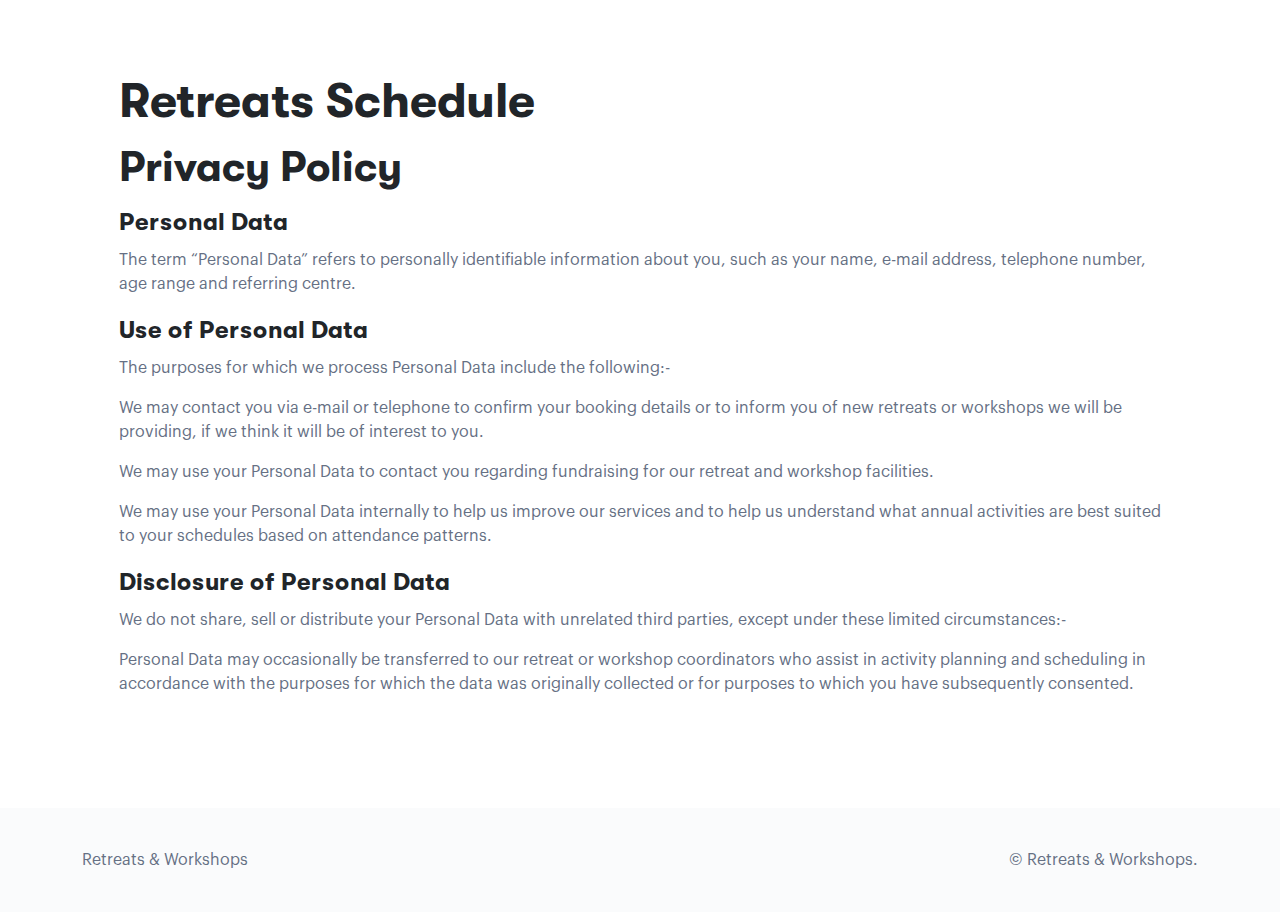
<file: privacy.html>
<!DOCTYPE html>
<html lang="en">
<head>
  <meta charset="UTF-8">
  <meta http-equiv="X-UA-Compatible" content="IE=edge">
  <meta name="viewport" content="width=device-width, initial-scale=1.0">
  <title>Retreats Schedule - Privacy Policy</title>
  <link rel="stylesheet" href="assets/css/main.css" />
</head>
<body>
  <section class="col-10 mx-auto mb-5 pb-5">
    <div class="container pt-5 mt-4">
      <h1>Retreats Schedule</h1>
      <h2>Privacy Policy</h2>
      <h3>Personal Data</h3>
      <p>The term “Personal Data” refers to personally identifiable information about you, such as your name, e-mail address, telephone number, age range and referring centre.</p>

      <h3>Use of Personal Data</h3>
      <p>The purposes for which we process Personal Data include the following:-</p>

      <p>We may contact you via e-mail or telephone to confirm your booking details or to inform you of new retreats or workshops we will be providing, if we think it will be of interest to you.</p>

      <p>We may use your Personal Data to contact you regarding fundraising for our retreat and workshop facilities. </p>

      <p> We may use your Personal Data internally to help us improve our services and to help us understand what annual activities are best suited to your schedules based on attendance patterns.</p>

      <h3>Disclosure of Personal Data</h3>
      <p>We do not share, sell or distribute your Personal Data with unrelated third parties, except under these limited circumstances:-</p>
        <p>Personal Data may occasionally be transferred to our retreat or workshop coordinators who assist in activity planning and scheduling in accordance with the purposes for which the data was originally collected or for purposes to which you have subsequently consented.
        </p>

    </div>
  </section>
  <footer class="primary">
    <div class="container">
      <div class="d-flex justify-content-between flex-row">
        <p>Retreats & Workshops</p>
        <p>© Retreats & Workshops.</p>
      </div>
    </div>
  </footer>
</body>
</html>
</file>
<file: assets/css/main.css>
﻿                /*!
* Bootstrap v5.0.2 (https://getbootstrap.com/)
* Copyright 2011-2021 The Bootstrap Authors
* Copyright 2011-2021 Twitter, Inc.
* Licensed under MIT (https://github.com/twbs/bootstrap/blob/main/LICENSE)
*/:root{--bs-blue:#0d6efd;--bs-indigo:#6610f2;--bs-purple:#6f42c1;--bs-pink:#d63384;--bs-red:#dc3545;--bs-orange:#fd7e14;--bs-yellow:#ffc107;--bs-green:#198754;--bs-teal:#20c997;--bs-cyan:#0dcaf0;--bs-white:#fff;--bs-gray:#6c757d;--bs-gray-dark:#343a40;--bs-primary:#0d6efd;--bs-secondary:#6c757d;--bs-success:#198754;--bs-info:#0dcaf0;--bs-warning:#ffc107;--bs-danger:#dc3545;--bs-light:#f8f9fa;--bs-dark:#212529;--bs-font-sans-serif:system-ui,-apple-system,"Segoe UI",Roboto,"Helvetica Neue",Arial,"Noto Sans","Liberation Sans",sans-serif,"Apple Color Emoji","Segoe UI Emoji","Segoe UI Symbol","Noto Color Emoji";--bs-font-monospace:SFMono-Regular,Menlo,Monaco,Consolas,"Liberation Mono","Courier New",monospace;--bs-gradient:linear-gradient(180deg, rgba(255, 255, 255, 0.15), rgba(255, 255, 255, 0))}*,::after,::before{box-sizing:border-box}@media (prefers-reduced-motion: no-preference){:root{scroll-behavior:smooth}}body{margin:0;font-family:var(--bs-font-sans-serif);font-size:1rem;font-weight:400;line-height:1.5;color:#212529;background-color:#fff;-webkit-text-size-adjust:100%;-webkit-tap-highlight-color:transparent}hr{margin:1rem 0;color:inherit;background-color:currentColor;border:0;opacity:.25}hr:not([size]){height:1px}.h1,.h2,.h3,.h4,.h5,.h6,h1,h2,h3,h4,h5,h6{margin-top:0;margin-bottom:.5rem;font-weight:500;line-height:1.2}.h1,h1{font-size:calc(1.375rem + 1.5vw)}@media (min-width: 1200px){.h1,h1{font-size:2.5rem}}.h2,h2{font-size:calc(1.325rem + .9vw)}@media (min-width: 1200px){.h2,h2{font-size:2rem}}.h3,h3{font-size:calc(1.3rem + .6vw)}@media (min-width: 1200px){.h3,h3{font-size:1.75rem}}.h4,h4{font-size:calc(1.275rem + .3vw)}@media (min-width: 1200px){.h4,h4{font-size:1.5rem}}.h5,h5{font-size:1.25rem}.h6,h6{font-size:1rem}p{margin-top:0;margin-bottom:1rem}abbr[data-bs-original-title],abbr[title]{-webkit-text-decoration:underline dotted;text-decoration:underline dotted;cursor:help;-webkit-text-decoration-skip-ink:none;text-decoration-skip-ink:none}address{margin-bottom:1rem;font-style:normal;line-height:inherit}ol,ul{padding-left:2rem}dl,ol,ul{margin-top:0;margin-bottom:1rem}ol ol,ol ul,ul ol,ul ul{margin-bottom:0}dt{font-weight:700}dd{margin-bottom:.5rem;margin-left:0}blockquote{margin:0 0 1rem}b,strong{font-weight:bolder}.small,small{font-size:.875em}.mark,mark{padding:.2em;background-color:#fcf8e3}sub,sup{position:relative;font-size:.75em;line-height:0;vertical-align:baseline}sub{bottom:-.25em}sup{top:-.5em}a{color:#0d6efd;text-decoration:underline}a:hover{color:#0a58ca}a:not([href]):not([class]),a:not([href]):not([class]):hover{color:inherit;text-decoration:none}code,kbd,pre,samp{font-family:var(--bs-font-monospace);font-size:1em;direction:ltr;unicode-bidi:bidi-override}pre{display:block;margin-top:0;margin-bottom:1rem;overflow:auto;font-size:.875em}pre code{font-size:inherit;color:inherit;word-break:normal}code{font-size:.875em;color:#d63384;word-wrap:break-word}a>code{color:inherit}kbd{padding:.2rem .4rem;font-size:.875em;color:#fff;background-color:#212529;border-radius:.2rem}kbd kbd{padding:0;font-size:1em;font-weight:700}figure{margin:0 0 1rem}img,svg{vertical-align:middle}table{caption-side:bottom;border-collapse:collapse}caption{padding-top:.5rem;padding-bottom:.5rem;color:#6c757d;text-align:left}th{text-align:inherit;text-align:-webkit-match-parent}tbody,td,tfoot,th,thead,tr{border-color:inherit;border-style:solid;border-width:0}label{display:inline-block}button{border-radius:0}button:focus:not(:focus-visible){outline:0}button,input,optgroup,select,textarea{margin:0;font-family:inherit;font-size:inherit;line-height:inherit}button,select{text-transform:none}[role=button]{cursor:pointer}select{word-wrap:normal}select:disabled{opacity:1}[list]::-webkit-calendar-picker-indicator{display:none}[type=button],[type=reset],[type=submit],button{-webkit-appearance:button}[type=button]:not(:disabled),[type=reset]:not(:disabled),[type=submit]:not(:disabled),button:not(:disabled){cursor:pointer}::-moz-focus-inner{padding:0;border-style:none}textarea{resize:vertical}fieldset{min-width:0;padding:0;margin:0;border:0}legend{float:left;width:100%;padding:0;margin-bottom:.5rem;font-size:calc(1.275rem + .3vw);line-height:inherit}@media (min-width: 1200px){legend{font-size:1.5rem}}legend+*{clear:left}::-webkit-datetime-edit-day-field,::-webkit-datetime-edit-fields-wrapper,::-webkit-datetime-edit-hour-field,::-webkit-datetime-edit-minute,::-webkit-datetime-edit-month-field,::-webkit-datetime-edit-text,::-webkit-datetime-edit-year-field{padding:0}::-webkit-inner-spin-button{height:auto}[type=search]{outline-offset:-2px;-webkit-appearance:textfield}::-webkit-search-decoration{-webkit-appearance:none}::-webkit-color-swatch-wrapper{padding:0}::file-selector-button{font:inherit}::-webkit-file-upload-button{font:inherit;-webkit-appearance:button}output{display:inline-block}iframe{border:0}summary{display:list-item;cursor:pointer}progress{vertical-align:baseline}[hidden]{display:none !important}.lead{font-size:1.25rem;font-weight:300}.display-1{font-size:calc(1.625rem + 4.5vw);font-weight:300;line-height:1.2}@media (min-width: 1200px){.display-1{font-size:5rem}}.display-2{font-size:calc(1.575rem + 3.9vw);font-weight:300;line-height:1.2}@media (min-width: 1200px){.display-2{font-size:4.5rem}}.display-3{font-size:calc(1.525rem + 3.3vw);font-weight:300;line-height:1.2}@media (min-width: 1200px){.display-3{font-size:4rem}}.display-4{font-size:calc(1.475rem + 2.7vw);font-weight:300;line-height:1.2}@media (min-width: 1200px){.display-4{font-size:3.5rem}}.display-5{font-size:calc(1.425rem + 2.1vw);font-weight:300;line-height:1.2}@media (min-width: 1200px){.display-5{font-size:3rem}}.display-6{font-size:calc(1.375rem + 1.5vw);font-weight:300;line-height:1.2}@media (min-width: 1200px){.display-6{font-size:2.5rem}}.list-unstyled{padding-left:0;list-style:none}.list-inline{padding-left:0;list-style:none}.list-inline-item{display:inline-block}.list-inline-item:not(:last-child){margin-right:.5rem}.initialism{font-size:.875em;text-transform:uppercase}.blockquote{margin-bottom:1rem;font-size:1.25rem}.blockquote>:last-child{margin-bottom:0}.blockquote-footer{margin-top:-1rem;margin-bottom:1rem;font-size:.875em;color:#6c757d}.blockquote-footer::before{content:"— "}.img-fluid{max-width:100%;height:auto}.img-thumbnail{padding:.25rem;background-color:#fff;border:1px solid #dee2e6;border-radius:.25rem;max-width:100%;height:auto}.figure{display:inline-block}.figure-img{margin-bottom:.5rem;line-height:1}.figure-caption{font-size:.875em;color:#6c757d}.container,.container-fluid,.container-lg,.container-md,.container-sm,.container-xl,.container-xxl{width:100%;padding-right:var(--bs-gutter-x, 0.75rem);padding-left:var(--bs-gutter-x, 0.75rem);margin-right:auto;margin-left:auto}@media (min-width: 576px){.container,.container-sm{max-width:540px}}@media (min-width: 768px){.container,.container-md,.container-sm{max-width:720px}}@media (min-width: 992px){.container,.container-lg,.container-md,.container-sm{max-width:960px}}@media (min-width: 1200px){.container,.container-lg,.container-md,.container-sm,.container-xl{max-width:1140px}}@media (min-width: 1400px){.container,.container-lg,.container-md,.container-sm,.container-xl,.container-xxl{max-width:1320px}}.row{--bs-gutter-x:1.5rem;--bs-gutter-y:0;display:flex;flex-wrap:wrap;margin-top:calc(var(--bs-gutter-y) * -1);margin-right:calc(var(--bs-gutter-x) * -.5);margin-left:calc(var(--bs-gutter-x) * -.5)}.row>*{flex-shrink:0;width:100%;max-width:100%;padding-right:calc(var(--bs-gutter-x) * .5);padding-left:calc(var(--bs-gutter-x) * .5);margin-top:var(--bs-gutter-y)}.col{flex:1 0 0%}.row-cols-auto>*{flex:0 0 auto;width:auto}.row-cols-1>*{flex:0 0 auto;width:100%}.row-cols-2>*{flex:0 0 auto;width:50%}.row-cols-3>*{flex:0 0 auto;width:33.3333333333%}.row-cols-4>*{flex:0 0 auto;width:25%}.row-cols-5>*{flex:0 0 auto;width:20%}.row-cols-6>*{flex:0 0 auto;width:16.6666666667%}@media (min-width: 576px){.col-sm{flex:1 0 0%}.row-cols-sm-auto>*{flex:0 0 auto;width:auto}.row-cols-sm-1>*{flex:0 0 auto;width:100%}.row-cols-sm-2>*{flex:0 0 auto;width:50%}.row-cols-sm-3>*{flex:0 0 auto;width:33.3333333333%}.row-cols-sm-4>*{flex:0 0 auto;width:25%}.row-cols-sm-5>*{flex:0 0 auto;width:20%}.row-cols-sm-6>*{flex:0 0 auto;width:16.6666666667%}}@media (min-width: 768px){.col-md{flex:1 0 0%}.row-cols-md-auto>*{flex:0 0 auto;width:auto}.row-cols-md-1>*{flex:0 0 auto;width:100%}.row-cols-md-2>*{flex:0 0 auto;width:50%}.row-cols-md-3>*{flex:0 0 auto;width:33.3333333333%}.row-cols-md-4>*{flex:0 0 auto;width:25%}.row-cols-md-5>*{flex:0 0 auto;width:20%}.row-cols-md-6>*{flex:0 0 auto;width:16.6666666667%}}@media (min-width: 992px){.col-lg{flex:1 0 0%}.row-cols-lg-auto>*{flex:0 0 auto;width:auto}.row-cols-lg-1>*{flex:0 0 auto;width:100%}.row-cols-lg-2>*{flex:0 0 auto;width:50%}.row-cols-lg-3>*{flex:0 0 auto;width:33.3333333333%}.row-cols-lg-4>*{flex:0 0 auto;width:25%}.row-cols-lg-5>*{flex:0 0 auto;width:20%}.row-cols-lg-6>*{flex:0 0 auto;width:16.6666666667%}}@media (min-width: 1200px){.col-xl{flex:1 0 0%}.row-cols-xl-auto>*{flex:0 0 auto;width:auto}.row-cols-xl-1>*{flex:0 0 auto;width:100%}.row-cols-xl-2>*{flex:0 0 auto;width:50%}.row-cols-xl-3>*{flex:0 0 auto;width:33.3333333333%}.row-cols-xl-4>*{flex:0 0 auto;width:25%}.row-cols-xl-5>*{flex:0 0 auto;width:20%}.row-cols-xl-6>*{flex:0 0 auto;width:16.6666666667%}}@media (min-width: 1400px){.col-xxl{flex:1 0 0%}.row-cols-xxl-auto>*{flex:0 0 auto;width:auto}.row-cols-xxl-1>*{flex:0 0 auto;width:100%}.row-cols-xxl-2>*{flex:0 0 auto;width:50%}.row-cols-xxl-3>*{flex:0 0 auto;width:33.3333333333%}.row-cols-xxl-4>*{flex:0 0 auto;width:25%}.row-cols-xxl-5>*{flex:0 0 auto;width:20%}.row-cols-xxl-6>*{flex:0 0 auto;width:16.6666666667%}}.col-auto{flex:0 0 auto;width:auto}.col-1{flex:0 0 auto;width:8.33333333%}.col-2{flex:0 0 auto;width:16.66666667%}.col-3{flex:0 0 auto;width:25%}.col-4{flex:0 0 auto;width:33.33333333%}.col-5{flex:0 0 auto;width:41.66666667%}.col-6{flex:0 0 auto;width:50%}.col-7{flex:0 0 auto;width:58.33333333%}.col-8{flex:0 0 auto;width:66.66666667%}.col-9{flex:0 0 auto;width:75%}.col-10{flex:0 0 auto;width:83.33333333%}.col-11{flex:0 0 auto;width:91.66666667%}.col-12{flex:0 0 auto;width:100%}.offset-1{margin-left:8.33333333%}.offset-2{margin-left:16.66666667%}.offset-3{margin-left:25%}.offset-4{margin-left:33.33333333%}.offset-5{margin-left:41.66666667%}.offset-6{margin-left:50%}.offset-7{margin-left:58.33333333%}.offset-8{margin-left:66.66666667%}.offset-9{margin-left:75%}.offset-10{margin-left:83.33333333%}.offset-11{margin-left:91.66666667%}.g-0,.gx-0{--bs-gutter-x:0}.g-0,.gy-0{--bs-gutter-y:0}.g-1,.gx-1{--bs-gutter-x:0.25rem}.g-1,.gy-1{--bs-gutter-y:0.25rem}.g-2,.gx-2{--bs-gutter-x:0.5rem}.g-2,.gy-2{--bs-gutter-y:0.5rem}.g-3,.gx-3{--bs-gutter-x:1rem}.g-3,.gy-3{--bs-gutter-y:1rem}.g-4,.gx-4{--bs-gutter-x:1.5rem}.g-4,.gy-4{--bs-gutter-y:1.5rem}.g-5,.gx-5{--bs-gutter-x:3rem}.g-5,.gy-5{--bs-gutter-y:3rem}@media (min-width: 576px){.col-sm-auto{flex:0 0 auto;width:auto}.col-sm-1{flex:0 0 auto;width:8.33333333%}.col-sm-2{flex:0 0 auto;width:16.66666667%}.col-sm-3{flex:0 0 auto;width:25%}.col-sm-4{flex:0 0 auto;width:33.33333333%}.col-sm-5{flex:0 0 auto;width:41.66666667%}.col-sm-6{flex:0 0 auto;width:50%}.col-sm-7{flex:0 0 auto;width:58.33333333%}.col-sm-8{flex:0 0 auto;width:66.66666667%}.col-sm-9{flex:0 0 auto;width:75%}.col-sm-10{flex:0 0 auto;width:83.33333333%}.col-sm-11{flex:0 0 auto;width:91.66666667%}.col-sm-12{flex:0 0 auto;width:100%}.offset-sm-0{margin-left:0}.offset-sm-1{margin-left:8.33333333%}.offset-sm-2{margin-left:16.66666667%}.offset-sm-3{margin-left:25%}.offset-sm-4{margin-left:33.33333333%}.offset-sm-5{margin-left:41.66666667%}.offset-sm-6{margin-left:50%}.offset-sm-7{margin-left:58.33333333%}.offset-sm-8{margin-left:66.66666667%}.offset-sm-9{margin-left:75%}.offset-sm-10{margin-left:83.33333333%}.offset-sm-11{margin-left:91.66666667%}.g-sm-0,.gx-sm-0{--bs-gutter-x:0}.g-sm-0,.gy-sm-0{--bs-gutter-y:0}.g-sm-1,.gx-sm-1{--bs-gutter-x:0.25rem}.g-sm-1,.gy-sm-1{--bs-gutter-y:0.25rem}.g-sm-2,.gx-sm-2{--bs-gutter-x:0.5rem}.g-sm-2,.gy-sm-2{--bs-gutter-y:0.5rem}.g-sm-3,.gx-sm-3{--bs-gutter-x:1rem}.g-sm-3,.gy-sm-3{--bs-gutter-y:1rem}.g-sm-4,.gx-sm-4{--bs-gutter-x:1.5rem}.g-sm-4,.gy-sm-4{--bs-gutter-y:1.5rem}.g-sm-5,.gx-sm-5{--bs-gutter-x:3rem}.g-sm-5,.gy-sm-5{--bs-gutter-y:3rem}}@media (min-width: 768px){.col-md-auto{flex:0 0 auto;width:auto}.col-md-1{flex:0 0 auto;width:8.33333333%}.col-md-2{flex:0 0 auto;width:16.66666667%}.col-md-3{flex:0 0 auto;width:25%}.col-md-4{flex:0 0 auto;width:33.33333333%}.col-md-5{flex:0 0 auto;width:41.66666667%}.col-md-6{flex:0 0 auto;width:50%}.col-md-7{flex:0 0 auto;width:58.33333333%}.col-md-8{flex:0 0 auto;width:66.66666667%}.col-md-9{flex:0 0 auto;width:75%}.col-md-10{flex:0 0 auto;width:83.33333333%}.col-md-11{flex:0 0 auto;width:91.66666667%}.col-md-12{flex:0 0 auto;width:100%}.offset-md-0{margin-left:0}.offset-md-1{margin-left:8.33333333%}.offset-md-2{margin-left:16.66666667%}.offset-md-3{margin-left:25%}.offset-md-4{margin-left:33.33333333%}.offset-md-5{margin-left:41.66666667%}.offset-md-6{margin-left:50%}.offset-md-7{margin-left:58.33333333%}.offset-md-8{margin-left:66.66666667%}.offset-md-9{margin-left:75%}.offset-md-10{margin-left:83.33333333%}.offset-md-11{margin-left:91.66666667%}.g-md-0,.gx-md-0{--bs-gutter-x:0}.g-md-0,.gy-md-0{--bs-gutter-y:0}.g-md-1,.gx-md-1{--bs-gutter-x:0.25rem}.g-md-1,.gy-md-1{--bs-gutter-y:0.25rem}.g-md-2,.gx-md-2{--bs-gutter-x:0.5rem}.g-md-2,.gy-md-2{--bs-gutter-y:0.5rem}.g-md-3,.gx-md-3{--bs-gutter-x:1rem}.g-md-3,.gy-md-3{--bs-gutter-y:1rem}.g-md-4,.gx-md-4{--bs-gutter-x:1.5rem}.g-md-4,.gy-md-4{--bs-gutter-y:1.5rem}.g-md-5,.gx-md-5{--bs-gutter-x:3rem}.g-md-5,.gy-md-5{--bs-gutter-y:3rem}}@media (min-width: 992px){.col-lg-auto{flex:0 0 auto;width:auto}.col-lg-1{flex:0 0 auto;width:8.33333333%}.col-lg-2{flex:0 0 auto;width:16.66666667%}.col-lg-3{flex:0 0 auto;width:25%}.col-lg-4{flex:0 0 auto;width:33.33333333%}.col-lg-5{flex:0 0 auto;width:41.66666667%}.col-lg-6{flex:0 0 auto;width:50%}.col-lg-7{flex:0 0 auto;width:58.33333333%}.col-lg-8{flex:0 0 auto;width:66.66666667%}.col-lg-9{flex:0 0 auto;width:75%}.col-lg-10{flex:0 0 auto;width:83.33333333%}.col-lg-11{flex:0 0 auto;width:91.66666667%}.col-lg-12{flex:0 0 auto;width:100%}.offset-lg-0{margin-left:0}.offset-lg-1{margin-left:8.33333333%}.offset-lg-2{margin-left:16.66666667%}.offset-lg-3{margin-left:25%}.offset-lg-4{margin-left:33.33333333%}.offset-lg-5{margin-left:41.66666667%}.offset-lg-6{margin-left:50%}.offset-lg-7{margin-left:58.33333333%}.offset-lg-8{margin-left:66.66666667%}.offset-lg-9{margin-left:75%}.offset-lg-10{margin-left:83.33333333%}.offset-lg-11{margin-left:91.66666667%}.g-lg-0,.gx-lg-0{--bs-gutter-x:0}.g-lg-0,.gy-lg-0{--bs-gutter-y:0}.g-lg-1,.gx-lg-1{--bs-gutter-x:0.25rem}.g-lg-1,.gy-lg-1{--bs-gutter-y:0.25rem}.g-lg-2,.gx-lg-2{--bs-gutter-x:0.5rem}.g-lg-2,.gy-lg-2{--bs-gutter-y:0.5rem}.g-lg-3,.gx-lg-3{--bs-gutter-x:1rem}.g-lg-3,.gy-lg-3{--bs-gutter-y:1rem}.g-lg-4,.gx-lg-4{--bs-gutter-x:1.5rem}.g-lg-4,.gy-lg-4{--bs-gutter-y:1.5rem}.g-lg-5,.gx-lg-5{--bs-gutter-x:3rem}.g-lg-5,.gy-lg-5{--bs-gutter-y:3rem}}@media (min-width: 1200px){.col-xl-auto{flex:0 0 auto;width:auto}.col-xl-1{flex:0 0 auto;width:8.33333333%}.col-xl-2{flex:0 0 auto;width:16.66666667%}.col-xl-3{flex:0 0 auto;width:25%}.col-xl-4{flex:0 0 auto;width:33.33333333%}.col-xl-5{flex:0 0 auto;width:41.66666667%}.col-xl-6{flex:0 0 auto;width:50%}.col-xl-7{flex:0 0 auto;width:58.33333333%}.col-xl-8{flex:0 0 auto;width:66.66666667%}.col-xl-9{flex:0 0 auto;width:75%}.col-xl-10{flex:0 0 auto;width:83.33333333%}.col-xl-11{flex:0 0 auto;width:91.66666667%}.col-xl-12{flex:0 0 auto;width:100%}.offset-xl-0{margin-left:0}.offset-xl-1{margin-left:8.33333333%}.offset-xl-2{margin-left:16.66666667%}.offset-xl-3{margin-left:25%}.offset-xl-4{margin-left:33.33333333%}.offset-xl-5{margin-left:41.66666667%}.offset-xl-6{margin-left:50%}.offset-xl-7{margin-left:58.33333333%}.offset-xl-8{margin-left:66.66666667%}.offset-xl-9{margin-left:75%}.offset-xl-10{margin-left:83.33333333%}.offset-xl-11{margin-left:91.66666667%}.g-xl-0,.gx-xl-0{--bs-gutter-x:0}.g-xl-0,.gy-xl-0{--bs-gutter-y:0}.g-xl-1,.gx-xl-1{--bs-gutter-x:0.25rem}.g-xl-1,.gy-xl-1{--bs-gutter-y:0.25rem}.g-xl-2,.gx-xl-2{--bs-gutter-x:0.5rem}.g-xl-2,.gy-xl-2{--bs-gutter-y:0.5rem}.g-xl-3,.gx-xl-3{--bs-gutter-x:1rem}.g-xl-3,.gy-xl-3{--bs-gutter-y:1rem}.g-xl-4,.gx-xl-4{--bs-gutter-x:1.5rem}.g-xl-4,.gy-xl-4{--bs-gutter-y:1.5rem}.g-xl-5,.gx-xl-5{--bs-gutter-x:3rem}.g-xl-5,.gy-xl-5{--bs-gutter-y:3rem}}@media (min-width: 1400px){.col-xxl-auto{flex:0 0 auto;width:auto}.col-xxl-1{flex:0 0 auto;width:8.33333333%}.col-xxl-2{flex:0 0 auto;width:16.66666667%}.col-xxl-3{flex:0 0 auto;width:25%}.col-xxl-4{flex:0 0 auto;width:33.33333333%}.col-xxl-5{flex:0 0 auto;width:41.66666667%}.col-xxl-6{flex:0 0 auto;width:50%}.col-xxl-7{flex:0 0 auto;width:58.33333333%}.col-xxl-8{flex:0 0 auto;width:66.66666667%}.col-xxl-9{flex:0 0 auto;width:75%}.col-xxl-10{flex:0 0 auto;width:83.33333333%}.col-xxl-11{flex:0 0 auto;width:91.66666667%}.col-xxl-12{flex:0 0 auto;width:100%}.offset-xxl-0{margin-left:0}.offset-xxl-1{margin-left:8.33333333%}.offset-xxl-2{margin-left:16.66666667%}.offset-xxl-3{margin-left:25%}.offset-xxl-4{margin-left:33.33333333%}.offset-xxl-5{margin-left:41.66666667%}.offset-xxl-6{margin-left:50%}.offset-xxl-7{margin-left:58.33333333%}.offset-xxl-8{margin-left:66.66666667%}.offset-xxl-9{margin-left:75%}.offset-xxl-10{margin-left:83.33333333%}.offset-xxl-11{margin-left:91.66666667%}.g-xxl-0,.gx-xxl-0{--bs-gutter-x:0}.g-xxl-0,.gy-xxl-0{--bs-gutter-y:0}.g-xxl-1,.gx-xxl-1{--bs-gutter-x:0.25rem}.g-xxl-1,.gy-xxl-1{--bs-gutter-y:0.25rem}.g-xxl-2,.gx-xxl-2{--bs-gutter-x:0.5rem}.g-xxl-2,.gy-xxl-2{--bs-gutter-y:0.5rem}.g-xxl-3,.gx-xxl-3{--bs-gutter-x:1rem}.g-xxl-3,.gy-xxl-3{--bs-gutter-y:1rem}.g-xxl-4,.gx-xxl-4{--bs-gutter-x:1.5rem}.g-xxl-4,.gy-xxl-4{--bs-gutter-y:1.5rem}.g-xxl-5,.gx-xxl-5{--bs-gutter-x:3rem}.g-xxl-5,.gy-xxl-5{--bs-gutter-y:3rem}}.table{--bs-table-bg:transparent;--bs-table-accent-bg:transparent;--bs-table-striped-color:#212529;--bs-table-striped-bg:rgba(0, 0, 0, 0.05);--bs-table-active-color:#212529;--bs-table-active-bg:rgba(0, 0, 0, 0.1);--bs-table-hover-color:#212529;--bs-table-hover-bg:rgba(0, 0, 0, 0.075);width:100%;margin-bottom:1rem;color:#212529;vertical-align:top;border-color:#dee2e6}.table>:not(caption)>*>*{padding:.5rem .5rem;background-color:var(--bs-table-bg);border-bottom-width:1px;box-shadow:inset 0 0 0 9999px var(--bs-table-accent-bg)}.table>tbody{vertical-align:inherit}.table>thead{vertical-align:bottom}.table>:not(:last-child)>:last-child>*{border-bottom-color:currentColor}.caption-top{caption-side:top}.table-sm>:not(caption)>*>*{padding:.25rem .25rem}.table-bordered>:not(caption)>*{border-width:1px 0}.table-bordered>:not(caption)>*>*{border-width:0 1px}.table-borderless>:not(caption)>*>*{border-bottom-width:0}.table-striped>tbody>tr:nth-of-type(odd){--bs-table-accent-bg:var(--bs-table-striped-bg);color:var(--bs-table-striped-color)}.table-active{--bs-table-accent-bg:var(--bs-table-active-bg);color:var(--bs-table-active-color)}.table-hover>tbody>tr:hover{--bs-table-accent-bg:var(--bs-table-hover-bg);color:var(--bs-table-hover-color)}.table-primary{--bs-table-bg:#cfe2ff;--bs-table-striped-bg:#c5d7f2;--bs-table-striped-color:#000;--bs-table-active-bg:#bacbe6;--bs-table-active-color:#000;--bs-table-hover-bg:#bfd1ec;--bs-table-hover-color:#000;color:#000;border-color:#bacbe6}.table-secondary{--bs-table-bg:#e2e3e5;--bs-table-striped-bg:#d7d8da;--bs-table-striped-color:#000;--bs-table-active-bg:#cbccce;--bs-table-active-color:#000;--bs-table-hover-bg:#d1d2d4;--bs-table-hover-color:#000;color:#000;border-color:#cbccce}.table-success{--bs-table-bg:#d1e7dd;--bs-table-striped-bg:#c7dbd2;--bs-table-striped-color:#000;--bs-table-active-bg:#bcd0c7;--bs-table-active-color:#000;--bs-table-hover-bg:#c1d6cc;--bs-table-hover-color:#000;color:#000;border-color:#bcd0c7}.table-info{--bs-table-bg:#cff4fc;--bs-table-striped-bg:#c5e8ef;--bs-table-striped-color:#000;--bs-table-active-bg:#badce3;--bs-table-active-color:#000;--bs-table-hover-bg:#bfe2e9;--bs-table-hover-color:#000;color:#000;border-color:#badce3}.table-warning{--bs-table-bg:#fff3cd;--bs-table-striped-bg:#f2e7c3;--bs-table-striped-color:#000;--bs-table-active-bg:#e6dbb9;--bs-table-active-color:#000;--bs-table-hover-bg:#ece1be;--bs-table-hover-color:#000;color:#000;border-color:#e6dbb9}.table-danger{--bs-table-bg:#f8d7da;--bs-table-striped-bg:#eccccf;--bs-table-striped-color:#000;--bs-table-active-bg:#dfc2c4;--bs-table-active-color:#000;--bs-table-hover-bg:#e5c7ca;--bs-table-hover-color:#000;color:#000;border-color:#dfc2c4}.table-light{--bs-table-bg:#f8f9fa;--bs-table-striped-bg:#ecedee;--bs-table-striped-color:#000;--bs-table-active-bg:#dfe0e1;--bs-table-active-color:#000;--bs-table-hover-bg:#e5e6e7;--bs-table-hover-color:#000;color:#000;border-color:#dfe0e1}.table-dark{--bs-table-bg:#212529;--bs-table-striped-bg:#2c3034;--bs-table-striped-color:#fff;--bs-table-active-bg:#373b3e;--bs-table-active-color:#fff;--bs-table-hover-bg:#323539;--bs-table-hover-color:#fff;color:#fff;border-color:#373b3e}.table-responsive{overflow-x:auto;-webkit-overflow-scrolling:touch}@media (max-width: 575.98px){.table-responsive-sm{overflow-x:auto;-webkit-overflow-scrolling:touch}}@media (max-width: 767.98px){.table-responsive-md{overflow-x:auto;-webkit-overflow-scrolling:touch}}@media (max-width: 991.98px){.table-responsive-lg{overflow-x:auto;-webkit-overflow-scrolling:touch}}@media (max-width: 1199.98px){.table-responsive-xl{overflow-x:auto;-webkit-overflow-scrolling:touch}}@media (max-width: 1399.98px){.table-responsive-xxl{overflow-x:auto;-webkit-overflow-scrolling:touch}}.form-label{margin-bottom:.5rem}.col-form-label{padding-top:calc(.375rem + 1px);padding-bottom:calc(.375rem + 1px);margin-bottom:0;font-size:inherit;line-height:1.5}.col-form-label-lg{padding-top:calc(.5rem + 1px);padding-bottom:calc(.5rem + 1px);font-size:1.25rem}.col-form-label-sm{padding-top:calc(.25rem + 1px);padding-bottom:calc(.25rem + 1px);font-size:.875rem}.form-text{margin-top:.25rem;font-size:.875em;color:#6c757d}.form-control{display:block;width:100%;padding:.375rem .75rem;font-size:1rem;font-weight:400;line-height:1.5;color:#212529;background-color:#fff;background-clip:padding-box;border:1px solid #ced4da;-webkit-appearance:none;-moz-appearance:none;appearance:none;border-radius:.25rem;transition:border-color .15s ease-in-out,box-shadow .15s ease-in-out}@media (prefers-reduced-motion: reduce){.form-control{transition:none}}.form-control[type=file]{overflow:hidden}.form-control[type=file]:not(:disabled):not([readonly]){cursor:pointer}.form-control:focus{color:#212529;background-color:#fff;border-color:#86b7fe;outline:0;box-shadow:0 0 0 0.25rem rgba(13,110,253,0.25)}.form-control::-webkit-date-and-time-value{height:1.5em}.form-control::-moz-placeholder{color:#6c757d;opacity:1}.form-control::placeholder{color:#6c757d;opacity:1}.form-control:disabled,.form-control[readonly]{background-color:#e9ecef;opacity:1}.form-control::file-selector-button{padding:.375rem .75rem;margin:-.375rem -.75rem;-webkit-margin-end:.75rem;margin-inline-end:.75rem;color:#212529;background-color:#e9ecef;pointer-events:none;border-color:inherit;border-style:solid;border-width:0;border-inline-end-width:1px;border-radius:0;transition:color .15s ease-in-out,background-color .15s ease-in-out,border-color .15s ease-in-out,box-shadow .15s ease-in-out}@media (prefers-reduced-motion: reduce){.form-control::file-selector-button{transition:none}}.form-control:hover:not(:disabled):not([readonly])::file-selector-button{background-color:#dde0e3}.form-control::-webkit-file-upload-button{padding:.375rem .75rem;margin:-.375rem -.75rem;-webkit-margin-end:.75rem;margin-inline-end:.75rem;color:#212529;background-color:#e9ecef;pointer-events:none;border-color:inherit;border-style:solid;border-width:0;border-inline-end-width:1px;border-radius:0;-webkit-transition:color .15s ease-in-out,background-color .15s ease-in-out,border-color .15s ease-in-out,box-shadow .15s ease-in-out;transition:color .15s ease-in-out,background-color .15s ease-in-out,border-color .15s ease-in-out,box-shadow .15s ease-in-out}@media (prefers-reduced-motion: reduce){.form-control::-webkit-file-upload-button{-webkit-transition:none;transition:none}}.form-control:hover:not(:disabled):not([readonly])::-webkit-file-upload-button{background-color:#dde0e3}.form-control-plaintext{display:block;width:100%;padding:.375rem 0;margin-bottom:0;line-height:1.5;color:#212529;background-color:transparent;border:solid transparent;border-width:1px 0}.form-control-plaintext.form-control-lg,.form-control-plaintext.form-control-sm{padding-right:0;padding-left:0}.form-control-sm{min-height:calc(1.5em + (.5rem + 2px));padding:.25rem .5rem;font-size:.875rem;border-radius:.2rem}.form-control-sm::file-selector-button{padding:.25rem .5rem;margin:-.25rem -.5rem;-webkit-margin-end:.5rem;margin-inline-end:.5rem}.form-control-sm::-webkit-file-upload-button{padding:.25rem .5rem;margin:-.25rem -.5rem;-webkit-margin-end:.5rem;margin-inline-end:.5rem}.form-control-lg{min-height:calc(1.5em + (1rem + 2px));padding:.5rem 1rem;font-size:1.25rem;border-radius:.3rem}.form-control-lg::file-selector-button{padding:.5rem 1rem;margin:-.5rem -1rem;-webkit-margin-end:1rem;margin-inline-end:1rem}.form-control-lg::-webkit-file-upload-button{padding:.5rem 1rem;margin:-.5rem -1rem;-webkit-margin-end:1rem;margin-inline-end:1rem}textarea.form-control{min-height:calc(1.5em + (.75rem + 2px))}textarea.form-control-sm{min-height:calc(1.5em + (.5rem + 2px))}textarea.form-control-lg{min-height:calc(1.5em + (1rem + 2px))}.form-control-color{max-width:3rem;height:auto;padding:.375rem}.form-control-color:not(:disabled):not([readonly]){cursor:pointer}.form-control-color::-moz-color-swatch{height:1.5em;border-radius:.25rem}.form-control-color::-webkit-color-swatch{height:1.5em;border-radius:.25rem}.form-select{display:block;width:100%;padding:.375rem 2.25rem .375rem .75rem;-moz-padding-start:calc(0.75rem - 3px);font-size:1rem;font-weight:400;line-height:1.5;color:#212529;background-color:#fff;background-image:url("data:image/svg+xml,%3csvg xmlns='http://www.w3.org/2000/svg' viewBox='0 0 16 16'%3e%3cpath fill='none' stroke='%23343a40' stroke-linecap='round' stroke-linejoin='round' stroke-width='2' d='M2 5l6 6 6-6'/%3e%3c/svg%3e");background-repeat:no-repeat;background-position:right .75rem center;background-size:16px 12px;border:1px solid #ced4da;border-radius:.25rem;transition:border-color .15s ease-in-out,box-shadow .15s ease-in-out;-webkit-appearance:none;-moz-appearance:none;appearance:none}@media (prefers-reduced-motion: reduce){.form-select{transition:none}}.form-select:focus{border-color:#86b7fe;outline:0;box-shadow:0 0 0 0.25rem rgba(13,110,253,0.25)}.form-select[multiple],.form-select[size]:not([size="1"]){padding-right:.75rem;background-image:none}.form-select:disabled{background-color:#e9ecef}.form-select:-moz-focusring{color:transparent;text-shadow:0 0 0 #212529}.form-select-sm{padding-top:.25rem;padding-bottom:.25rem;padding-left:.5rem;font-size:.875rem}.form-select-lg{padding-top:.5rem;padding-bottom:.5rem;padding-left:1rem;font-size:1.25rem}.form-check{display:block;min-height:1.5rem;padding-left:1.5em;margin-bottom:.125rem}.form-check .form-check-input{float:left;margin-left:-1.5em}.form-check-input{width:1em;height:1em;margin-top:.25em;vertical-align:top;background-color:#fff;background-repeat:no-repeat;background-position:center;background-size:contain;border:1px solid rgba(0,0,0,0.25);-webkit-appearance:none;-moz-appearance:none;appearance:none;-webkit-print-color-adjust:exact;color-adjust:exact}.form-check-input[type=checkbox]{border-radius:.25em}.form-check-input[type=radio]{border-radius:50%}.form-check-input:active{filter:brightness(90%)}.form-check-input:focus{border-color:#86b7fe;outline:0;box-shadow:0 0 0 0.25rem rgba(13,110,253,0.25)}.form-check-input:checked{background-color:#0d6efd;border-color:#0d6efd}.form-check-input:checked[type=checkbox]{background-image:url("data:image/svg+xml,%3csvg xmlns='http://www.w3.org/2000/svg' viewBox='0 0 20 20'%3e%3cpath fill='none' stroke='%23fff' stroke-linecap='round' stroke-linejoin='round' stroke-width='3' d='M6 10l3 3l6-6'/%3e%3c/svg%3e")}.form-check-input:checked[type=radio]{background-image:url("data:image/svg+xml,%3csvg xmlns='http://www.w3.org/2000/svg' viewBox='-4 -4 8 8'%3e%3ccircle r='2' fill='%23fff'/%3e%3c/svg%3e")}.form-check-input[type=checkbox]:indeterminate{background-color:#0d6efd;border-color:#0d6efd;background-image:url("data:image/svg+xml,%3csvg xmlns='http://www.w3.org/2000/svg' viewBox='0 0 20 20'%3e%3cpath fill='none' stroke='%23fff' stroke-linecap='round' stroke-linejoin='round' stroke-width='3' d='M6 10h8'/%3e%3c/svg%3e")}.form-check-input:disabled{pointer-events:none;filter:none;opacity:.5}.form-check-input:disabled ~ .form-check-label,.form-check-input[disabled] ~ .form-check-label{opacity:.5}.form-switch{padding-left:2.5em}.form-switch .form-check-input{width:2em;margin-left:-2.5em;background-image:url("data:image/svg+xml,%3csvg xmlns='http://www.w3.org/2000/svg' viewBox='-4 -4 8 8'%3e%3ccircle r='3' fill='rgba%280, 0, 0, 0.25%29'/%3e%3c/svg%3e");background-position:left center;border-radius:2em;transition:background-position .15s ease-in-out}@media (prefers-reduced-motion: reduce){.form-switch .form-check-input{transition:none}}.form-switch .form-check-input:focus{background-image:url("data:image/svg+xml,%3csvg xmlns='http://www.w3.org/2000/svg' viewBox='-4 -4 8 8'%3e%3ccircle r='3' fill='%2386b7fe'/%3e%3c/svg%3e")}.form-switch .form-check-input:checked{background-position:right center;background-image:url("data:image/svg+xml,%3csvg xmlns='http://www.w3.org/2000/svg' viewBox='-4 -4 8 8'%3e%3ccircle r='3' fill='%23fff'/%3e%3c/svg%3e")}.form-check-inline{display:inline-block;margin-right:1rem}.btn-check{position:absolute;clip:rect(0, 0, 0, 0);pointer-events:none}.btn-check:disabled+.btn,.btn-check[disabled]+.btn{pointer-events:none;filter:none;opacity:.65}.form-range{width:100%;height:1.5rem;padding:0;background-color:transparent;-webkit-appearance:none;-moz-appearance:none;appearance:none}.form-range:focus{outline:0}.form-range:focus::-webkit-slider-thumb{box-shadow:0 0 0 1px #fff,0 0 0 0.25rem rgba(13,110,253,0.25)}.form-range:focus::-moz-range-thumb{box-shadow:0 0 0 1px #fff,0 0 0 0.25rem rgba(13,110,253,0.25)}.form-range::-moz-focus-outer{border:0}.form-range::-webkit-slider-thumb{width:1rem;height:1rem;margin-top:-.25rem;background-color:#0d6efd;border:0;border-radius:1rem;-webkit-transition:background-color .15s ease-in-out,border-color .15s ease-in-out,box-shadow .15s ease-in-out;transition:background-color .15s ease-in-out,border-color .15s ease-in-out,box-shadow .15s ease-in-out;-webkit-appearance:none;appearance:none}@media (prefers-reduced-motion: reduce){.form-range::-webkit-slider-thumb{-webkit-transition:none;transition:none}}.form-range::-webkit-slider-thumb:active{background-color:#b6d4fe}.form-range::-webkit-slider-runnable-track{width:100%;height:.5rem;color:transparent;cursor:pointer;background-color:#dee2e6;border-color:transparent;border-radius:1rem}.form-range::-moz-range-thumb{width:1rem;height:1rem;background-color:#0d6efd;border:0;border-radius:1rem;-moz-transition:background-color .15s ease-in-out,border-color .15s ease-in-out,box-shadow .15s ease-in-out;transition:background-color .15s ease-in-out,border-color .15s ease-in-out,box-shadow .15s ease-in-out;-moz-appearance:none;appearance:none}@media (prefers-reduced-motion: reduce){.form-range::-moz-range-thumb{-moz-transition:none;transition:none}}.form-range::-moz-range-thumb:active{background-color:#b6d4fe}.form-range::-moz-range-track{width:100%;height:.5rem;color:transparent;cursor:pointer;background-color:#dee2e6;border-color:transparent;border-radius:1rem}.form-range:disabled{pointer-events:none}.form-range:disabled::-webkit-slider-thumb{background-color:#adb5bd}.form-range:disabled::-moz-range-thumb{background-color:#adb5bd}.form-floating{position:relative}.form-floating>.form-control,.form-floating>.form-select{height:calc(3.5rem + 2px);line-height:1.25}.form-floating>label{position:absolute;top:0;left:0;height:100%;padding:1rem .75rem;pointer-events:none;border:1px solid transparent;transform-origin:0 0;transition:opacity .1s ease-in-out,transform .1s ease-in-out}@media (prefers-reduced-motion: reduce){.form-floating>label{transition:none}}.form-floating>.form-control{padding:1rem .75rem}.form-floating>.form-control::-moz-placeholder{color:transparent}.form-floating>.form-control::placeholder{color:transparent}.form-floating>.form-control:not(:-moz-placeholder-shown){padding-top:1.625rem;padding-bottom:.625rem}.form-floating>.form-control:focus,.form-floating>.form-control:not(:placeholder-shown){padding-top:1.625rem;padding-bottom:.625rem}.form-floating>.form-control:-webkit-autofill{padding-top:1.625rem;padding-bottom:.625rem}.form-floating>.form-select{padding-top:1.625rem;padding-bottom:.625rem}.form-floating>.form-control:not(:-moz-placeholder-shown) ~ label{opacity:.65;transform:scale(0.85) translateY(-0.5rem) translateX(0.15rem)}.form-floating>.form-control:focus ~ label,.form-floating>.form-control:not(:placeholder-shown) ~ label,.form-floating>.form-select ~ label{opacity:.65;transform:scale(0.85) translateY(-0.5rem) translateX(0.15rem)}.form-floating>.form-control:-webkit-autofill ~ label{opacity:.65;transform:scale(0.85) translateY(-0.5rem) translateX(0.15rem)}.input-group{position:relative;display:flex;flex-wrap:wrap;align-items:stretch;width:100%}.input-group>.form-control,.input-group>.form-select{position:relative;flex:1 1 auto;width:1%;min-width:0}.input-group>.form-control:focus,.input-group>.form-select:focus{z-index:3}.input-group .btn{position:relative;z-index:2}.input-group .btn:focus{z-index:3}.input-group-text{display:flex;align-items:center;padding:.375rem .75rem;font-size:1rem;font-weight:400;line-height:1.5;color:#212529;text-align:center;white-space:nowrap;background-color:#e9ecef;border:1px solid #ced4da;border-radius:.25rem}.input-group-lg>.btn,.input-group-lg>.form-control,.input-group-lg>.form-select,.input-group-lg>.input-group-text{padding:.5rem 1rem;font-size:1.25rem;border-radius:.3rem}.input-group-sm>.btn,.input-group-sm>.form-control,.input-group-sm>.form-select,.input-group-sm>.input-group-text{padding:.25rem .5rem;font-size:.875rem;border-radius:.2rem}.input-group-lg>.form-select,.input-group-sm>.form-select{padding-right:3rem}.input-group:not(.has-validation)>.dropdown-toggle:nth-last-child(n+3),.input-group:not(.has-validation)>:not(:last-child):not(.dropdown-toggle):not(.dropdown-menu){border-top-right-radius:0;border-bottom-right-radius:0}.input-group.has-validation>.dropdown-toggle:nth-last-child(n+4),.input-group.has-validation>:nth-last-child(n+3):not(.dropdown-toggle):not(.dropdown-menu){border-top-right-radius:0;border-bottom-right-radius:0}.input-group>:not(:first-child):not(.dropdown-menu):not(.valid-tooltip):not(.valid-feedback):not(.invalid-tooltip):not(.invalid-feedback){margin-left:-1px;border-top-left-radius:0;border-bottom-left-radius:0}.valid-feedback{display:none;width:100%;margin-top:.25rem;font-size:.875em;color:#198754}.valid-tooltip{position:absolute;top:100%;z-index:5;display:none;max-width:100%;padding:.25rem .5rem;margin-top:.1rem;font-size:.875rem;color:#fff;background-color:rgba(25,135,84,0.9);border-radius:.25rem}.is-valid ~ .valid-feedback,.is-valid ~ .valid-tooltip,.was-validated :valid ~ .valid-feedback,.was-validated :valid ~ .valid-tooltip{display:block}.form-control.is-valid,.was-validated .form-control:valid{border-color:#198754;padding-right:calc(1.5em + .75rem);background-image:url("data:image/svg+xml,%3csvg xmlns='http://www.w3.org/2000/svg' viewBox='0 0 8 8'%3e%3cpath fill='%23198754' d='M2.3 6.73L.6 4.53c-.4-1.04.46-1.4 1.1-.8l1.1 1.4 3.4-3.8c.6-.63 1.6-.27 1.2.7l-4 4.6c-.43.5-.8.4-1.1.1z'/%3e%3c/svg%3e");background-repeat:no-repeat;background-position:right calc(.375em + .1875rem) center;background-size:calc(.75em + .375rem) calc(.75em + .375rem)}.form-control.is-valid:focus,.was-validated .form-control:valid:focus{border-color:#198754;box-shadow:0 0 0 0.25rem rgba(25,135,84,0.25)}.was-validated textarea.form-control:valid,textarea.form-control.is-valid{padding-right:calc(1.5em + .75rem);background-position:top calc(.375em + .1875rem) right calc(.375em + .1875rem)}.form-select.is-valid,.was-validated .form-select:valid{border-color:#198754}.form-select.is-valid:not([multiple]):not([size]),.form-select.is-valid:not([multiple])[size="1"],.was-validated .form-select:valid:not([multiple]):not([size]),.was-validated .form-select:valid:not([multiple])[size="1"]{padding-right:4.125rem;background-image:url("data:image/svg+xml,%3csvg xmlns='http://www.w3.org/2000/svg' viewBox='0 0 16 16'%3e%3cpath fill='none' stroke='%23343a40' stroke-linecap='round' stroke-linejoin='round' stroke-width='2' d='M2 5l6 6 6-6'/%3e%3c/svg%3e"),url("data:image/svg+xml,%3csvg xmlns='http://www.w3.org/2000/svg' viewBox='0 0 8 8'%3e%3cpath fill='%23198754' d='M2.3 6.73L.6 4.53c-.4-1.04.46-1.4 1.1-.8l1.1 1.4 3.4-3.8c.6-.63 1.6-.27 1.2.7l-4 4.6c-.43.5-.8.4-1.1.1z'/%3e%3c/svg%3e");background-position:right .75rem center,center right 2.25rem;background-size:16px 12px,calc(.75em + .375rem) calc(.75em + .375rem)}.form-select.is-valid:focus,.was-validated .form-select:valid:focus{border-color:#198754;box-shadow:0 0 0 0.25rem rgba(25,135,84,0.25)}.form-check-input.is-valid,.was-validated .form-check-input:valid{border-color:#198754}.form-check-input.is-valid:checked,.was-validated .form-check-input:valid:checked{background-color:#198754}.form-check-input.is-valid:focus,.was-validated .form-check-input:valid:focus{box-shadow:0 0 0 0.25rem rgba(25,135,84,0.25)}.form-check-input.is-valid ~ .form-check-label,.was-validated .form-check-input:valid ~ .form-check-label{color:#198754}.form-check-inline .form-check-input ~ .valid-feedback{margin-left:.5em}.input-group .form-control.is-valid,.input-group .form-select.is-valid,.was-validated .input-group .form-control:valid,.was-validated .input-group .form-select:valid{z-index:1}.input-group .form-control.is-valid:focus,.input-group .form-select.is-valid:focus,.was-validated .input-group .form-control:valid:focus,.was-validated .input-group .form-select:valid:focus{z-index:3}.invalid-feedback{display:none;width:100%;margin-top:.25rem;font-size:.875em;color:#dc3545}.invalid-tooltip{position:absolute;top:100%;z-index:5;display:none;max-width:100%;padding:.25rem .5rem;margin-top:.1rem;font-size:.875rem;color:#fff;background-color:rgba(220,53,69,0.9);border-radius:.25rem}.is-invalid ~ .invalid-feedback,.is-invalid ~ .invalid-tooltip,.was-validated :invalid ~ .invalid-feedback,.was-validated :invalid ~ .invalid-tooltip{display:block}.form-control.is-invalid,.was-validated .form-control:invalid{border-color:#dc3545;padding-right:calc(1.5em + .75rem);background-image:url("data:image/svg+xml,%3csvg xmlns='http://www.w3.org/2000/svg' viewBox='0 0 12 12' width='12' height='12' fill='none' stroke='%23dc3545'%3e%3ccircle cx='6' cy='6' r='4.5'/%3e%3cpath stroke-linejoin='round' d='M5.8 3.6h.4L6 6.5z'/%3e%3ccircle cx='6' cy='8.2' r='.6' fill='%23dc3545' stroke='none'/%3e%3c/svg%3e");background-repeat:no-repeat;background-position:right calc(.375em + .1875rem) center;background-size:calc(.75em + .375rem) calc(.75em + .375rem)}.form-control.is-invalid:focus,.was-validated .form-control:invalid:focus{border-color:#dc3545;box-shadow:0 0 0 0.25rem rgba(220,53,69,0.25)}.was-validated textarea.form-control:invalid,textarea.form-control.is-invalid{padding-right:calc(1.5em + .75rem);background-position:top calc(.375em + .1875rem) right calc(.375em + .1875rem)}.form-select.is-invalid,.was-validated .form-select:invalid{border-color:#dc3545}.form-select.is-invalid:not([multiple]):not([size]),.form-select.is-invalid:not([multiple])[size="1"],.was-validated .form-select:invalid:not([multiple]):not([size]),.was-validated .form-select:invalid:not([multiple])[size="1"]{padding-right:4.125rem;background-image:url("data:image/svg+xml,%3csvg xmlns='http://www.w3.org/2000/svg' viewBox='0 0 16 16'%3e%3cpath fill='none' stroke='%23343a40' stroke-linecap='round' stroke-linejoin='round' stroke-width='2' d='M2 5l6 6 6-6'/%3e%3c/svg%3e"),url("data:image/svg+xml,%3csvg xmlns='http://www.w3.org/2000/svg' viewBox='0 0 12 12' width='12' height='12' fill='none' stroke='%23dc3545'%3e%3ccircle cx='6' cy='6' r='4.5'/%3e%3cpath stroke-linejoin='round' d='M5.8 3.6h.4L6 6.5z'/%3e%3ccircle cx='6' cy='8.2' r='.6' fill='%23dc3545' stroke='none'/%3e%3c/svg%3e");background-position:right .75rem center,center right 2.25rem;background-size:16px 12px,calc(.75em + .375rem) calc(.75em + .375rem)}.form-select.is-invalid:focus,.was-validated .form-select:invalid:focus{border-color:#dc3545;box-shadow:0 0 0 0.25rem rgba(220,53,69,0.25)}.form-check-input.is-invalid,.was-validated .form-check-input:invalid{border-color:#dc3545}.form-check-input.is-invalid:checked,.was-validated .form-check-input:invalid:checked{background-color:#dc3545}.form-check-input.is-invalid:focus,.was-validated .form-check-input:invalid:focus{box-shadow:0 0 0 0.25rem rgba(220,53,69,0.25)}.form-check-input.is-invalid ~ .form-check-label,.was-validated .form-check-input:invalid ~ .form-check-label{color:#dc3545}.form-check-inline .form-check-input ~ .invalid-feedback{margin-left:.5em}.input-group .form-control.is-invalid,.input-group .form-select.is-invalid,.was-validated .input-group .form-control:invalid,.was-validated .input-group .form-select:invalid{z-index:2}.input-group .form-control.is-invalid:focus,.input-group .form-select.is-invalid:focus,.was-validated .input-group .form-control:invalid:focus,.was-validated .input-group .form-select:invalid:focus{z-index:3}.btn{display:inline-block;font-weight:400;line-height:1.5;color:#212529;text-align:center;text-decoration:none;vertical-align:middle;cursor:pointer;-webkit-user-select:none;-moz-user-select:none;user-select:none;background-color:transparent;border:1px solid transparent;padding:.375rem .75rem;font-size:1rem;border-radius:.25rem;transition:color .15s ease-in-out,background-color .15s ease-in-out,border-color .15s ease-in-out,box-shadow .15s ease-in-out}@media (prefers-reduced-motion: reduce){.btn{transition:none}}.btn:hover{color:#212529}.btn-check:focus+.btn,.btn:focus{outline:0;box-shadow:0 0 0 0.25rem rgba(13,110,253,0.25)}.btn.disabled,.btn:disabled,fieldset:disabled .btn{pointer-events:none;opacity:.65}.btn-primary{color:#fff;background-color:#0d6efd;border-color:#0d6efd}.btn-primary:hover{color:#fff;background-color:#0b5ed7;border-color:#0a58ca}.btn-check:focus+.btn-primary,.btn-primary:focus{color:#fff;background-color:#0b5ed7;border-color:#0a58ca;box-shadow:0 0 0 0.25rem rgba(49,132,253,0.5)}.btn-check:active+.btn-primary,.btn-check:checked+.btn-primary,.btn-primary.active,.btn-primary:active,.show>.btn-primary.dropdown-toggle{color:#fff;background-color:#0a58ca;border-color:#0a53be}.btn-check:active+.btn-primary:focus,.btn-check:checked+.btn-primary:focus,.btn-primary.active:focus,.btn-primary:active:focus,.show>.btn-primary.dropdown-toggle:focus{box-shadow:0 0 0 0.25rem rgba(49,132,253,0.5)}.btn-primary.disabled,.btn-primary:disabled{color:#fff;background-color:#0d6efd;border-color:#0d6efd}.btn-secondary{color:#fff;background-color:#6c757d;border-color:#6c757d}.btn-secondary:hover{color:#fff;background-color:#5c636a;border-color:#565e64}.btn-check:focus+.btn-secondary,.btn-secondary:focus{color:#fff;background-color:#5c636a;border-color:#565e64;box-shadow:0 0 0 0.25rem rgba(130,138,145,0.5)}.btn-check:active+.btn-secondary,.btn-check:checked+.btn-secondary,.btn-secondary.active,.btn-secondary:active,.show>.btn-secondary.dropdown-toggle{color:#fff;background-color:#565e64;border-color:#51585e}.btn-check:active+.btn-secondary:focus,.btn-check:checked+.btn-secondary:focus,.btn-secondary.active:focus,.btn-secondary:active:focus,.show>.btn-secondary.dropdown-toggle:focus{box-shadow:0 0 0 0.25rem rgba(130,138,145,0.5)}.btn-secondary.disabled,.btn-secondary:disabled{color:#fff;background-color:#6c757d;border-color:#6c757d}.btn-success{color:#fff;background-color:#198754;border-color:#198754}.btn-success:hover{color:#fff;background-color:#157347;border-color:#146c43}.btn-check:focus+.btn-success,.btn-success:focus{color:#fff;background-color:#157347;border-color:#146c43;box-shadow:0 0 0 0.25rem rgba(60,153,110,0.5)}.btn-check:active+.btn-success,.btn-check:checked+.btn-success,.btn-success.active,.btn-success:active,.show>.btn-success.dropdown-toggle{color:#fff;background-color:#146c43;border-color:#13653f}.btn-check:active+.btn-success:focus,.btn-check:checked+.btn-success:focus,.btn-success.active:focus,.btn-success:active:focus,.show>.btn-success.dropdown-toggle:focus{box-shadow:0 0 0 0.25rem rgba(60,153,110,0.5)}.btn-success.disabled,.btn-success:disabled{color:#fff;background-color:#198754;border-color:#198754}.btn-info{color:#000;background-color:#0dcaf0;border-color:#0dcaf0}.btn-info:hover{color:#000;background-color:#31d2f2;border-color:#25cff2}.btn-check:focus+.btn-info,.btn-info:focus{color:#000;background-color:#31d2f2;border-color:#25cff2;box-shadow:0 0 0 0.25rem rgba(11,172,204,0.5)}.btn-check:active+.btn-info,.btn-check:checked+.btn-info,.btn-info.active,.btn-info:active,.show>.btn-info.dropdown-toggle{color:#000;background-color:#3dd5f3;border-color:#25cff2}.btn-check:active+.btn-info:focus,.btn-check:checked+.btn-info:focus,.btn-info.active:focus,.btn-info:active:focus,.show>.btn-info.dropdown-toggle:focus{box-shadow:0 0 0 0.25rem rgba(11,172,204,0.5)}.btn-info.disabled,.btn-info:disabled{color:#000;background-color:#0dcaf0;border-color:#0dcaf0}.btn-warning{color:#000;background-color:#ffc107;border-color:#ffc107}.btn-warning:hover{color:#000;background-color:#ffca2c;border-color:#ffc720}.btn-check:focus+.btn-warning,.btn-warning:focus{color:#000;background-color:#ffca2c;border-color:#ffc720;box-shadow:0 0 0 0.25rem rgba(217,164,6,0.5)}.btn-check:active+.btn-warning,.btn-check:checked+.btn-warning,.btn-warning.active,.btn-warning:active,.show>.btn-warning.dropdown-toggle{color:#000;background-color:#ffcd39;border-color:#ffc720}.btn-check:active+.btn-warning:focus,.btn-check:checked+.btn-warning:focus,.btn-warning.active:focus,.btn-warning:active:focus,.show>.btn-warning.dropdown-toggle:focus{box-shadow:0 0 0 0.25rem rgba(217,164,6,0.5)}.btn-warning.disabled,.btn-warning:disabled{color:#000;background-color:#ffc107;border-color:#ffc107}.btn-danger{color:#fff;background-color:#dc3545;border-color:#dc3545}.btn-danger:hover{color:#fff;background-color:#bb2d3b;border-color:#b02a37}.btn-check:focus+.btn-danger,.btn-danger:focus{color:#fff;background-color:#bb2d3b;border-color:#b02a37;box-shadow:0 0 0 0.25rem rgba(225,83,97,0.5)}.btn-check:active+.btn-danger,.btn-check:checked+.btn-danger,.btn-danger.active,.btn-danger:active,.show>.btn-danger.dropdown-toggle{color:#fff;background-color:#b02a37;border-color:#a52834}.btn-check:active+.btn-danger:focus,.btn-check:checked+.btn-danger:focus,.btn-danger.active:focus,.btn-danger:active:focus,.show>.btn-danger.dropdown-toggle:focus{box-shadow:0 0 0 0.25rem rgba(225,83,97,0.5)}.btn-danger.disabled,.btn-danger:disabled{color:#fff;background-color:#dc3545;border-color:#dc3545}.btn-light{color:#000;background-color:#f8f9fa;border-color:#f8f9fa}.btn-light:hover{color:#000;background-color:#f9fafb;border-color:#f9fafb}.btn-check:focus+.btn-light,.btn-light:focus{color:#000;background-color:#f9fafb;border-color:#f9fafb;box-shadow:0 0 0 0.25rem rgba(211,212,213,0.5)}.btn-check:active+.btn-light,.btn-check:checked+.btn-light,.btn-light.active,.btn-light:active,.show>.btn-light.dropdown-toggle{color:#000;background-color:#f9fafb;border-color:#f9fafb}.btn-check:active+.btn-light:focus,.btn-check:checked+.btn-light:focus,.btn-light.active:focus,.btn-light:active:focus,.show>.btn-light.dropdown-toggle:focus{box-shadow:0 0 0 0.25rem rgba(211,212,213,0.5)}.btn-light.disabled,.btn-light:disabled{color:#000;background-color:#f8f9fa;border-color:#f8f9fa}.btn-dark{color:#fff;background-color:#212529;border-color:#212529}.btn-dark:hover{color:#fff;background-color:#1c1f23;border-color:#1a1e21}.btn-check:focus+.btn-dark,.btn-dark:focus{color:#fff;background-color:#1c1f23;border-color:#1a1e21;box-shadow:0 0 0 0.25rem rgba(66,70,73,0.5)}.btn-check:active+.btn-dark,.btn-check:checked+.btn-dark,.btn-dark.active,.btn-dark:active,.show>.btn-dark.dropdown-toggle{color:#fff;background-color:#1a1e21;border-color:#191c1f}.btn-check:active+.btn-dark:focus,.btn-check:checked+.btn-dark:focus,.btn-dark.active:focus,.btn-dark:active:focus,.show>.btn-dark.dropdown-toggle:focus{box-shadow:0 0 0 0.25rem rgba(66,70,73,0.5)}.btn-dark.disabled,.btn-dark:disabled{color:#fff;background-color:#212529;border-color:#212529}.btn-outline-primary{color:#0d6efd;border-color:#0d6efd}.btn-outline-primary:hover{color:#fff;background-color:#0d6efd;border-color:#0d6efd}.btn-check:focus+.btn-outline-primary,.btn-outline-primary:focus{box-shadow:0 0 0 0.25rem rgba(13,110,253,0.5)}.btn-check:active+.btn-outline-primary,.btn-check:checked+.btn-outline-primary,.btn-outline-primary.active,.btn-outline-primary.dropdown-toggle.show,.btn-outline-primary:active{color:#fff;background-color:#0d6efd;border-color:#0d6efd}.btn-check:active+.btn-outline-primary:focus,.btn-check:checked+.btn-outline-primary:focus,.btn-outline-primary.active:focus,.btn-outline-primary.dropdown-toggle.show:focus,.btn-outline-primary:active:focus{box-shadow:0 0 0 0.25rem rgba(13,110,253,0.5)}.btn-outline-primary.disabled,.btn-outline-primary:disabled{color:#0d6efd;background-color:transparent}.btn-outline-secondary{color:#6c757d;border-color:#6c757d}.btn-outline-secondary:hover{color:#fff;background-color:#6c757d;border-color:#6c757d}.btn-check:focus+.btn-outline-secondary,.btn-outline-secondary:focus{box-shadow:0 0 0 0.25rem rgba(108,117,125,0.5)}.btn-check:active+.btn-outline-secondary,.btn-check:checked+.btn-outline-secondary,.btn-outline-secondary.active,.btn-outline-secondary.dropdown-toggle.show,.btn-outline-secondary:active{color:#fff;background-color:#6c757d;border-color:#6c757d}.btn-check:active+.btn-outline-secondary:focus,.btn-check:checked+.btn-outline-secondary:focus,.btn-outline-secondary.active:focus,.btn-outline-secondary.dropdown-toggle.show:focus,.btn-outline-secondary:active:focus{box-shadow:0 0 0 0.25rem rgba(108,117,125,0.5)}.btn-outline-secondary.disabled,.btn-outline-secondary:disabled{color:#6c757d;background-color:transparent}.btn-outline-success{color:#198754;border-color:#198754}.btn-outline-success:hover{color:#fff;background-color:#198754;border-color:#198754}.btn-check:focus+.btn-outline-success,.btn-outline-success:focus{box-shadow:0 0 0 0.25rem rgba(25,135,84,0.5)}.btn-check:active+.btn-outline-success,.btn-check:checked+.btn-outline-success,.btn-outline-success.active,.btn-outline-success.dropdown-toggle.show,.btn-outline-success:active{color:#fff;background-color:#198754;border-color:#198754}.btn-check:active+.btn-outline-success:focus,.btn-check:checked+.btn-outline-success:focus,.btn-outline-success.active:focus,.btn-outline-success.dropdown-toggle.show:focus,.btn-outline-success:active:focus{box-shadow:0 0 0 0.25rem rgba(25,135,84,0.5)}.btn-outline-success.disabled,.btn-outline-success:disabled{color:#198754;background-color:transparent}.btn-outline-info{color:#0dcaf0;border-color:#0dcaf0}.btn-outline-info:hover{color:#000;background-color:#0dcaf0;border-color:#0dcaf0}.btn-check:focus+.btn-outline-info,.btn-outline-info:focus{box-shadow:0 0 0 0.25rem rgba(13,202,240,0.5)}.btn-check:active+.btn-outline-info,.btn-check:checked+.btn-outline-info,.btn-outline-info.active,.btn-outline-info.dropdown-toggle.show,.btn-outline-info:active{color:#000;background-color:#0dcaf0;border-color:#0dcaf0}.btn-check:active+.btn-outline-info:focus,.btn-check:checked+.btn-outline-info:focus,.btn-outline-info.active:focus,.btn-outline-info.dropdown-toggle.show:focus,.btn-outline-info:active:focus{box-shadow:0 0 0 0.25rem rgba(13,202,240,0.5)}.btn-outline-info.disabled,.btn-outline-info:disabled{color:#0dcaf0;background-color:transparent}.btn-outline-warning{color:#ffc107;border-color:#ffc107}.btn-outline-warning:hover{color:#000;background-color:#ffc107;border-color:#ffc107}.btn-check:focus+.btn-outline-warning,.btn-outline-warning:focus{box-shadow:0 0 0 0.25rem rgba(255,193,7,0.5)}.btn-check:active+.btn-outline-warning,.btn-check:checked+.btn-outline-warning,.btn-outline-warning.active,.btn-outline-warning.dropdown-toggle.show,.btn-outline-warning:active{color:#000;background-color:#ffc107;border-color:#ffc107}.btn-check:active+.btn-outline-warning:focus,.btn-check:checked+.btn-outline-warning:focus,.btn-outline-warning.active:focus,.btn-outline-warning.dropdown-toggle.show:focus,.btn-outline-warning:active:focus{box-shadow:0 0 0 0.25rem rgba(255,193,7,0.5)}.btn-outline-warning.disabled,.btn-outline-warning:disabled{color:#ffc107;background-color:transparent}.btn-outline-danger{color:#dc3545;border-color:#dc3545}.btn-outline-danger:hover{color:#fff;background-color:#dc3545;border-color:#dc3545}.btn-check:focus+.btn-outline-danger,.btn-outline-danger:focus{box-shadow:0 0 0 0.25rem rgba(220,53,69,0.5)}.btn-check:active+.btn-outline-danger,.btn-check:checked+.btn-outline-danger,.btn-outline-danger.active,.btn-outline-danger.dropdown-toggle.show,.btn-outline-danger:active{color:#fff;background-color:#dc3545;border-color:#dc3545}.btn-check:active+.btn-outline-danger:focus,.btn-check:checked+.btn-outline-danger:focus,.btn-outline-danger.active:focus,.btn-outline-danger.dropdown-toggle.show:focus,.btn-outline-danger:active:focus{box-shadow:0 0 0 0.25rem rgba(220,53,69,0.5)}.btn-outline-danger.disabled,.btn-outline-danger:disabled{color:#dc3545;background-color:transparent}.btn-outline-light{color:#f8f9fa;border-color:#f8f9fa}.btn-outline-light:hover{color:#000;background-color:#f8f9fa;border-color:#f8f9fa}.btn-check:focus+.btn-outline-light,.btn-outline-light:focus{box-shadow:0 0 0 0.25rem rgba(248,249,250,0.5)}.btn-check:active+.btn-outline-light,.btn-check:checked+.btn-outline-light,.btn-outline-light.active,.btn-outline-light.dropdown-toggle.show,.btn-outline-light:active{color:#000;background-color:#f8f9fa;border-color:#f8f9fa}.btn-check:active+.btn-outline-light:focus,.btn-check:checked+.btn-outline-light:focus,.btn-outline-light.active:focus,.btn-outline-light.dropdown-toggle.show:focus,.btn-outline-light:active:focus{box-shadow:0 0 0 0.25rem rgba(248,249,250,0.5)}.btn-outline-light.disabled,.btn-outline-light:disabled{color:#f8f9fa;background-color:transparent}.btn-outline-dark{color:#212529;border-color:#212529}.btn-outline-dark:hover{color:#fff;background-color:#212529;border-color:#212529}.btn-check:focus+.btn-outline-dark,.btn-outline-dark:focus{box-shadow:0 0 0 0.25rem rgba(33,37,41,0.5)}.btn-check:active+.btn-outline-dark,.btn-check:checked+.btn-outline-dark,.btn-outline-dark.active,.btn-outline-dark.dropdown-toggle.show,.btn-outline-dark:active{color:#fff;background-color:#212529;border-color:#212529}.btn-check:active+.btn-outline-dark:focus,.btn-check:checked+.btn-outline-dark:focus,.btn-outline-dark.active:focus,.btn-outline-dark.dropdown-toggle.show:focus,.btn-outline-dark:active:focus{box-shadow:0 0 0 0.25rem rgba(33,37,41,0.5)}.btn-outline-dark.disabled,.btn-outline-dark:disabled{color:#212529;background-color:transparent}.btn-link{font-weight:400;color:#0d6efd;text-decoration:underline}.btn-link:hover{color:#0a58ca}.btn-link.disabled,.btn-link:disabled{color:#6c757d}.btn-group-lg>.btn,.btn-lg{padding:.5rem 1rem;font-size:1.25rem;border-radius:.3rem}.btn-group-sm>.btn,.btn-sm{padding:.25rem .5rem;font-size:.875rem;border-radius:.2rem}.fade{transition:opacity .15s linear}@media (prefers-reduced-motion: reduce){.fade{transition:none}}.fade:not(.show){opacity:0}.collapse:not(.show){display:none}.collapsing{height:0;overflow:hidden;transition:height .35s ease}@media (prefers-reduced-motion: reduce){.collapsing{transition:none}}.dropdown,.dropend,.dropstart,.dropup{position:relative}.dropdown-toggle{white-space:nowrap}.dropdown-toggle::after{display:inline-block;margin-left:.255em;vertical-align:.255em;content:"";border-top:.3em solid;border-right:.3em solid transparent;border-bottom:0;border-left:.3em solid transparent}.dropdown-toggle:empty::after{margin-left:0}.dropdown-menu{position:absolute;z-index:1000;display:none;min-width:10rem;padding:.5rem 0;margin:0;font-size:1rem;color:#212529;text-align:left;list-style:none;background-color:#fff;background-clip:padding-box;border:1px solid rgba(0,0,0,0.15);border-radius:.25rem}.dropdown-menu[data-bs-popper]{top:100%;left:0;margin-top:.125rem}.dropdown-menu-start{--bs-position:start}.dropdown-menu-start[data-bs-popper]{right:auto;left:0}.dropdown-menu-end{--bs-position:end}.dropdown-menu-end[data-bs-popper]{right:0;left:auto}@media (min-width: 576px){.dropdown-menu-sm-start{--bs-position:start}.dropdown-menu-sm-start[data-bs-popper]{right:auto;left:0}.dropdown-menu-sm-end{--bs-position:end}.dropdown-menu-sm-end[data-bs-popper]{right:0;left:auto}}@media (min-width: 768px){.dropdown-menu-md-start{--bs-position:start}.dropdown-menu-md-start[data-bs-popper]{right:auto;left:0}.dropdown-menu-md-end{--bs-position:end}.dropdown-menu-md-end[data-bs-popper]{right:0;left:auto}}@media (min-width: 992px){.dropdown-menu-lg-start{--bs-position:start}.dropdown-menu-lg-start[data-bs-popper]{right:auto;left:0}.dropdown-menu-lg-end{--bs-position:end}.dropdown-menu-lg-end[data-bs-popper]{right:0;left:auto}}@media (min-width: 1200px){.dropdown-menu-xl-start{--bs-position:start}.dropdown-menu-xl-start[data-bs-popper]{right:auto;left:0}.dropdown-menu-xl-end{--bs-position:end}.dropdown-menu-xl-end[data-bs-popper]{right:0;left:auto}}@media (min-width: 1400px){.dropdown-menu-xxl-start{--bs-position:start}.dropdown-menu-xxl-start[data-bs-popper]{right:auto;left:0}.dropdown-menu-xxl-end{--bs-position:end}.dropdown-menu-xxl-end[data-bs-popper]{right:0;left:auto}}.dropup .dropdown-menu[data-bs-popper]{top:auto;bottom:100%;margin-top:0;margin-bottom:.125rem}.dropup .dropdown-toggle::after{display:inline-block;margin-left:.255em;vertical-align:.255em;content:"";border-top:0;border-right:.3em solid transparent;border-bottom:.3em solid;border-left:.3em solid transparent}.dropup .dropdown-toggle:empty::after{margin-left:0}.dropend .dropdown-menu[data-bs-popper]{top:0;right:auto;left:100%;margin-top:0;margin-left:.125rem}.dropend .dropdown-toggle::after{display:inline-block;margin-left:.255em;vertical-align:.255em;content:"";border-top:.3em solid transparent;border-right:0;border-bottom:.3em solid transparent;border-left:.3em solid}.dropend .dropdown-toggle:empty::after{margin-left:0}.dropend .dropdown-toggle::after{vertical-align:0}.dropstart .dropdown-menu[data-bs-popper]{top:0;right:100%;left:auto;margin-top:0;margin-right:.125rem}.dropstart .dropdown-toggle::after{display:inline-block;margin-left:.255em;vertical-align:.255em;content:""}.dropstart .dropdown-toggle::after{display:none}.dropstart .dropdown-toggle::before{display:inline-block;margin-right:.255em;vertical-align:.255em;content:"";border-top:.3em solid transparent;border-right:.3em solid;border-bottom:.3em solid transparent}.dropstart .dropdown-toggle:empty::after{margin-left:0}.dropstart .dropdown-toggle::before{vertical-align:0}.dropdown-divider{height:0;margin:.5rem 0;overflow:hidden;border-top:1px solid rgba(0,0,0,0.15)}.dropdown-item{display:block;width:100%;padding:.25rem 1rem;clear:both;font-weight:400;color:#212529;text-align:inherit;text-decoration:none;white-space:nowrap;background-color:transparent;border:0}.dropdown-item:focus,.dropdown-item:hover{color:#1e2125;background-color:#e9ecef}.dropdown-item.active,.dropdown-item:active{color:#fff;text-decoration:none;background-color:#0d6efd}.dropdown-item.disabled,.dropdown-item:disabled{color:#adb5bd;pointer-events:none;background-color:transparent}.dropdown-menu.show{display:block}.dropdown-header{display:block;padding:.5rem 1rem;margin-bottom:0;font-size:.875rem;color:#6c757d;white-space:nowrap}.dropdown-item-text{display:block;padding:.25rem 1rem;color:#212529}.dropdown-menu-dark{color:#dee2e6;background-color:#343a40;border-color:rgba(0,0,0,0.15)}.dropdown-menu-dark .dropdown-item{color:#dee2e6}.dropdown-menu-dark .dropdown-item:focus,.dropdown-menu-dark .dropdown-item:hover{color:#fff;background-color:rgba(255,255,255,0.15)}.dropdown-menu-dark .dropdown-item.active,.dropdown-menu-dark .dropdown-item:active{color:#fff;background-color:#0d6efd}.dropdown-menu-dark .dropdown-item.disabled,.dropdown-menu-dark .dropdown-item:disabled{color:#adb5bd}.dropdown-menu-dark .dropdown-divider{border-color:rgba(0,0,0,0.15)}.dropdown-menu-dark .dropdown-item-text{color:#dee2e6}.dropdown-menu-dark .dropdown-header{color:#adb5bd}.btn-group,.btn-group-vertical{position:relative;display:inline-flex;vertical-align:middle}.btn-group-vertical>.btn,.btn-group>.btn{position:relative;flex:1 1 auto}.btn-group-vertical>.btn-check:checked+.btn,.btn-group-vertical>.btn-check:focus+.btn,.btn-group-vertical>.btn.active,.btn-group-vertical>.btn:active,.btn-group-vertical>.btn:focus,.btn-group-vertical>.btn:hover,.btn-group>.btn-check:checked+.btn,.btn-group>.btn-check:focus+.btn,.btn-group>.btn.active,.btn-group>.btn:active,.btn-group>.btn:focus,.btn-group>.btn:hover{z-index:1}.btn-toolbar{display:flex;flex-wrap:wrap;justify-content:flex-start}.btn-toolbar .input-group{width:auto}.btn-group>.btn-group:not(:first-child),.btn-group>.btn:not(:first-child){margin-left:-1px}.btn-group>.btn-group:not(:last-child)>.btn,.btn-group>.btn:not(:last-child):not(.dropdown-toggle){border-top-right-radius:0;border-bottom-right-radius:0}.btn-group>.btn-group:not(:first-child)>.btn,.btn-group>.btn:nth-child(n+3),.btn-group>:not(.btn-check)+.btn{border-top-left-radius:0;border-bottom-left-radius:0}.dropdown-toggle-split{padding-right:.5625rem;padding-left:.5625rem}.dropdown-toggle-split::after,.dropend .dropdown-toggle-split::after,.dropup .dropdown-toggle-split::after{margin-left:0}.dropstart .dropdown-toggle-split::before{margin-right:0}.btn-group-sm>.btn+.dropdown-toggle-split,.btn-sm+.dropdown-toggle-split{padding-right:.375rem;padding-left:.375rem}.btn-group-lg>.btn+.dropdown-toggle-split,.btn-lg+.dropdown-toggle-split{padding-right:.75rem;padding-left:.75rem}.btn-group-vertical{flex-direction:column;align-items:flex-start;justify-content:center}.btn-group-vertical>.btn,.btn-group-vertical>.btn-group{width:100%}.btn-group-vertical>.btn-group:not(:first-child),.btn-group-vertical>.btn:not(:first-child){margin-top:-1px}.btn-group-vertical>.btn-group:not(:last-child)>.btn,.btn-group-vertical>.btn:not(:last-child):not(.dropdown-toggle){border-bottom-right-radius:0;border-bottom-left-radius:0}.btn-group-vertical>.btn-group:not(:first-child)>.btn,.btn-group-vertical>.btn ~ .btn{border-top-left-radius:0;border-top-right-radius:0}.nav{display:flex;flex-wrap:wrap;padding-left:0;margin-bottom:0;list-style:none}.nav-link{display:block;padding:.5rem 1rem;color:#0d6efd;text-decoration:none;transition:color .15s ease-in-out,background-color .15s ease-in-out,border-color .15s ease-in-out}@media (prefers-reduced-motion: reduce){.nav-link{transition:none}}.nav-link:focus,.nav-link:hover{color:#0a58ca}.nav-link.disabled{color:#6c757d;pointer-events:none;cursor:default}.nav-tabs{border-bottom:1px solid #dee2e6}.nav-tabs .nav-link{margin-bottom:-1px;background:0 0;border:1px solid transparent;border-top-left-radius:.25rem;border-top-right-radius:.25rem}.nav-tabs .nav-link:focus,.nav-tabs .nav-link:hover{border-color:#e9ecef #e9ecef #dee2e6;isolation:isolate}.nav-tabs .nav-link.disabled{color:#6c757d;background-color:transparent;border-color:transparent}.nav-tabs .nav-item.show .nav-link,.nav-tabs .nav-link.active{color:#495057;background-color:#fff;border-color:#dee2e6 #dee2e6 #fff}.nav-tabs .dropdown-menu{margin-top:-1px;border-top-left-radius:0;border-top-right-radius:0}.nav-pills .nav-link{background:0 0;border:0;border-radius:.25rem}.nav-pills .nav-link.active,.nav-pills .show>.nav-link{color:#fff;background-color:#0d6efd}.nav-fill .nav-item,.nav-fill>.nav-link{flex:1 1 auto;text-align:center}.nav-justified .nav-item,.nav-justified>.nav-link{flex-basis:0;flex-grow:1;text-align:center}.nav-fill .nav-item .nav-link,.nav-justified .nav-item .nav-link{width:100%}.tab-content>.tab-pane{display:none}.tab-content>.active{display:block}.navbar{position:relative;display:flex;flex-wrap:wrap;align-items:center;justify-content:space-between;padding-top:.5rem;padding-bottom:.5rem}.navbar>.container,.navbar>.container-fluid,.navbar>.container-lg,.navbar>.container-md,.navbar>.container-sm,.navbar>.container-xl,.navbar>.container-xxl{display:flex;flex-wrap:inherit;align-items:center;justify-content:space-between}.navbar-brand{padding-top:.3125rem;padding-bottom:.3125rem;margin-right:1rem;font-size:1.25rem;text-decoration:none;white-space:nowrap}.navbar-nav{display:flex;flex-direction:column;padding-left:0;margin-bottom:0;list-style:none}.navbar-nav .nav-link{padding-right:0;padding-left:0}.navbar-nav .dropdown-menu{position:static}.navbar-text{padding-top:.5rem;padding-bottom:.5rem}.navbar-collapse{flex-basis:100%;flex-grow:1;align-items:center}.navbar-toggler{padding:.25rem .75rem;font-size:1.25rem;line-height:1;background-color:transparent;border:1px solid transparent;border-radius:.25rem;transition:box-shadow .15s ease-in-out}@media (prefers-reduced-motion: reduce){.navbar-toggler{transition:none}}.navbar-toggler:hover{text-decoration:none}.navbar-toggler:focus{text-decoration:none;outline:0;box-shadow:0 0 0 .25rem}.navbar-toggler-icon{display:inline-block;width:1.5em;height:1.5em;vertical-align:middle;background-repeat:no-repeat;background-position:center;background-size:100%}.navbar-nav-scroll{max-height:var(--bs-scroll-height, 75vh);overflow-y:auto}@media (min-width: 576px){.navbar-expand-sm{flex-wrap:nowrap;justify-content:flex-start}.navbar-expand-sm .navbar-nav{flex-direction:row}.navbar-expand-sm .navbar-nav .dropdown-menu{position:absolute}.navbar-expand-sm .navbar-nav .nav-link{padding-right:.5rem;padding-left:.5rem}.navbar-expand-sm .navbar-nav-scroll{overflow:visible}.navbar-expand-sm .navbar-collapse{display:flex !important;flex-basis:auto}.navbar-expand-sm .navbar-toggler{display:none}}@media (min-width: 768px){.navbar-expand-md{flex-wrap:nowrap;justify-content:flex-start}.navbar-expand-md .navbar-nav{flex-direction:row}.navbar-expand-md .navbar-nav .dropdown-menu{position:absolute}.navbar-expand-md .navbar-nav .nav-link{padding-right:.5rem;padding-left:.5rem}.navbar-expand-md .navbar-nav-scroll{overflow:visible}.navbar-expand-md .navbar-collapse{display:flex !important;flex-basis:auto}.navbar-expand-md .navbar-toggler{display:none}}@media (min-width: 992px){.navbar-expand-lg{flex-wrap:nowrap;justify-content:flex-start}.navbar-expand-lg .navbar-nav{flex-direction:row}.navbar-expand-lg .navbar-nav .dropdown-menu{position:absolute}.navbar-expand-lg .navbar-nav .nav-link{padding-right:.5rem;padding-left:.5rem}.navbar-expand-lg .navbar-nav-scroll{overflow:visible}.navbar-expand-lg .navbar-collapse{display:flex !important;flex-basis:auto}.navbar-expand-lg .navbar-toggler{display:none}}@media (min-width: 1200px){.navbar-expand-xl{flex-wrap:nowrap;justify-content:flex-start}.navbar-expand-xl .navbar-nav{flex-direction:row}.navbar-expand-xl .navbar-nav .dropdown-menu{position:absolute}.navbar-expand-xl .navbar-nav .nav-link{padding-right:.5rem;padding-left:.5rem}.navbar-expand-xl .navbar-nav-scroll{overflow:visible}.navbar-expand-xl .navbar-collapse{display:flex !important;flex-basis:auto}.navbar-expand-xl .navbar-toggler{display:none}}@media (min-width: 1400px){.navbar-expand-xxl{flex-wrap:nowrap;justify-content:flex-start}.navbar-expand-xxl .navbar-nav{flex-direction:row}.navbar-expand-xxl .navbar-nav .dropdown-menu{position:absolute}.navbar-expand-xxl .navbar-nav .nav-link{padding-right:.5rem;padding-left:.5rem}.navbar-expand-xxl .navbar-nav-scroll{overflow:visible}.navbar-expand-xxl .navbar-collapse{display:flex !important;flex-basis:auto}.navbar-expand-xxl .navbar-toggler{display:none}}.navbar-expand{flex-wrap:nowrap;justify-content:flex-start}.navbar-expand .navbar-nav{flex-direction:row}.navbar-expand .navbar-nav .dropdown-menu{position:absolute}.navbar-expand .navbar-nav .nav-link{padding-right:.5rem;padding-left:.5rem}.navbar-expand .navbar-nav-scroll{overflow:visible}.navbar-expand .navbar-collapse{display:flex !important;flex-basis:auto}.navbar-expand .navbar-toggler{display:none}.navbar-light .navbar-brand{color:rgba(0,0,0,0.9)}.navbar-light .navbar-brand:focus,.navbar-light .navbar-brand:hover{color:rgba(0,0,0,0.9)}.navbar-light .navbar-nav .nav-link{color:rgba(0,0,0,0.55)}.navbar-light .navbar-nav .nav-link:focus,.navbar-light .navbar-nav .nav-link:hover{color:rgba(0,0,0,0.7)}.navbar-light .navbar-nav .nav-link.disabled{color:rgba(0,0,0,0.3)}.navbar-light .navbar-nav .nav-link.active,.navbar-light .navbar-nav .show>.nav-link{color:rgba(0,0,0,0.9)}.navbar-light .navbar-toggler{color:rgba(0,0,0,0.55);border-color:rgba(0,0,0,0.1)}.navbar-light .navbar-toggler-icon{background-image:url("data:image/svg+xml,%3csvg xmlns='http://www.w3.org/2000/svg' viewBox='0 0 30 30'%3e%3cpath stroke='rgba%280, 0, 0, 0.55%29' stroke-linecap='round' stroke-miterlimit='10' stroke-width='2' d='M4 7h22M4 15h22M4 23h22'/%3e%3c/svg%3e")}.navbar-light .navbar-text{color:rgba(0,0,0,0.55)}.navbar-light .navbar-text a,.navbar-light .navbar-text a:focus,.navbar-light .navbar-text a:hover{color:rgba(0,0,0,0.9)}.navbar-dark .navbar-brand{color:#fff}.navbar-dark .navbar-brand:focus,.navbar-dark .navbar-brand:hover{color:#fff}.navbar-dark .navbar-nav .nav-link{color:rgba(255,255,255,0.55)}.navbar-dark .navbar-nav .nav-link:focus,.navbar-dark .navbar-nav .nav-link:hover{color:rgba(255,255,255,0.75)}.navbar-dark .navbar-nav .nav-link.disabled{color:rgba(255,255,255,0.25)}.navbar-dark .navbar-nav .nav-link.active,.navbar-dark .navbar-nav .show>.nav-link{color:#fff}.navbar-dark .navbar-toggler{color:rgba(255,255,255,0.55);border-color:rgba(255,255,255,0.1)}.navbar-dark .navbar-toggler-icon{background-image:url("data:image/svg+xml,%3csvg xmlns='http://www.w3.org/2000/svg' viewBox='0 0 30 30'%3e%3cpath stroke='rgba%28255, 255, 255, 0.55%29' stroke-linecap='round' stroke-miterlimit='10' stroke-width='2' d='M4 7h22M4 15h22M4 23h22'/%3e%3c/svg%3e")}.navbar-dark .navbar-text{color:rgba(255,255,255,0.55)}.navbar-dark .navbar-text a,.navbar-dark .navbar-text a:focus,.navbar-dark .navbar-text a:hover{color:#fff}.card{position:relative;display:flex;flex-direction:column;min-width:0;word-wrap:break-word;background-color:#fff;background-clip:border-box;border:1px solid rgba(0,0,0,0.125);border-radius:.25rem}.card>hr{margin-right:0;margin-left:0}.card>.list-group{border-top:inherit;border-bottom:inherit}.card>.list-group:first-child{border-top-width:0;border-top-left-radius:calc(.25rem - 1px);border-top-right-radius:calc(.25rem - 1px)}.card>.list-group:last-child{border-bottom-width:0;border-bottom-right-radius:calc(.25rem - 1px);border-bottom-left-radius:calc(.25rem - 1px)}.card>.card-header+.list-group,.card>.list-group+.card-footer{border-top:0}.card-body{flex:1 1 auto;padding:1rem 1rem}.card-title{margin-bottom:.5rem}.card-subtitle{margin-top:-.25rem;margin-bottom:0}.card-text:last-child{margin-bottom:0}.card-link:hover{text-decoration:none}.card-link+.card-link{margin-left:1rem}.card-header{padding:.5rem 1rem;margin-bottom:0;background-color:rgba(0,0,0,0.03);border-bottom:1px solid rgba(0,0,0,0.125)}.card-header:first-child{border-radius:calc(.25rem - 1px) calc(.25rem - 1px) 0 0}.card-footer{padding:.5rem 1rem;background-color:rgba(0,0,0,0.03);border-top:1px solid rgba(0,0,0,0.125)}.card-footer:last-child{border-radius:0 0 calc(.25rem - 1px) calc(.25rem - 1px)}.card-header-tabs{margin-right:-.5rem;margin-bottom:-.5rem;margin-left:-.5rem;border-bottom:0}.card-header-pills{margin-right:-.5rem;margin-left:-.5rem}.card-img-overlay{position:absolute;top:0;right:0;bottom:0;left:0;padding:1rem;border-radius:calc(.25rem - 1px)}.card-img,.card-img-bottom,.card-img-top{width:100%}.card-img,.card-img-top{border-top-left-radius:calc(.25rem - 1px);border-top-right-radius:calc(.25rem - 1px)}.card-img,.card-img-bottom{border-bottom-right-radius:calc(.25rem - 1px);border-bottom-left-radius:calc(.25rem - 1px)}.card-group>.card{margin-bottom:.75rem}@media (min-width: 576px){.card-group{display:flex;flex-flow:row wrap}.card-group>.card{flex:1 0 0%;margin-bottom:0}.card-group>.card+.card{margin-left:0;border-left:0}.card-group>.card:not(:last-child){border-top-right-radius:0;border-bottom-right-radius:0}.card-group>.card:not(:last-child) .card-header,.card-group>.card:not(:last-child) .card-img-top{border-top-right-radius:0}.card-group>.card:not(:last-child) .card-footer,.card-group>.card:not(:last-child) .card-img-bottom{border-bottom-right-radius:0}.card-group>.card:not(:first-child){border-top-left-radius:0;border-bottom-left-radius:0}.card-group>.card:not(:first-child) .card-header,.card-group>.card:not(:first-child) .card-img-top{border-top-left-radius:0}.card-group>.card:not(:first-child) .card-footer,.card-group>.card:not(:first-child) .card-img-bottom{border-bottom-left-radius:0}}.accordion-button{position:relative;display:flex;align-items:center;width:100%;padding:1rem 1.25rem;font-size:1rem;color:#212529;text-align:left;background-color:#fff;border:0;border-radius:0;overflow-anchor:none;transition:color .15s ease-in-out,background-color .15s ease-in-out,border-color .15s ease-in-out,box-shadow .15s ease-in-out,border-radius .15s ease}@media (prefers-reduced-motion: reduce){.accordion-button{transition:none}}.accordion-button:not(.collapsed){color:#0c63e4;background-color:#e7f1ff;box-shadow:inset 0 -1px 0 rgba(0,0,0,0.125)}.accordion-button:not(.collapsed)::after{background-image:url("data:image/svg+xml,%3csvg xmlns='http://www.w3.org/2000/svg' viewBox='0 0 16 16' fill='%230c63e4'%3e%3cpath fill-rule='evenodd' d='M1.646 4.646a.5.5 0 0 1 .708 0L8 10.293l5.646-5.647a.5.5 0 0 1 .708.708l-6 6a.5.5 0 0 1-.708 0l-6-6a.5.5 0 0 1 0-.708z'/%3e%3c/svg%3e");transform:rotate(-180deg)}.accordion-button::after{flex-shrink:0;width:1.25rem;height:1.25rem;margin-left:auto;content:"";background-image:url("data:image/svg+xml,%3csvg xmlns='http://www.w3.org/2000/svg' viewBox='0 0 16 16' fill='%23212529'%3e%3cpath fill-rule='evenodd' d='M1.646 4.646a.5.5 0 0 1 .708 0L8 10.293l5.646-5.647a.5.5 0 0 1 .708.708l-6 6a.5.5 0 0 1-.708 0l-6-6a.5.5 0 0 1 0-.708z'/%3e%3c/svg%3e");background-repeat:no-repeat;background-size:1.25rem;transition:transform .2s ease-in-out}@media (prefers-reduced-motion: reduce){.accordion-button::after{transition:none}}.accordion-button:hover{z-index:2}.accordion-button:focus{z-index:3;border-color:#86b7fe;outline:0;box-shadow:0 0 0 0.25rem rgba(13,110,253,0.25)}.accordion-header{margin-bottom:0}.accordion-item{background-color:#fff;border:1px solid rgba(0,0,0,0.125)}.accordion-item:first-of-type{border-top-left-radius:.25rem;border-top-right-radius:.25rem}.accordion-item:first-of-type .accordion-button{border-top-left-radius:calc(.25rem - 1px);border-top-right-radius:calc(.25rem - 1px)}.accordion-item:not(:first-of-type){border-top:0}.accordion-item:last-of-type{border-bottom-right-radius:.25rem;border-bottom-left-radius:.25rem}.accordion-item:last-of-type .accordion-button.collapsed{border-bottom-right-radius:calc(.25rem - 1px);border-bottom-left-radius:calc(.25rem - 1px)}.accordion-item:last-of-type .accordion-collapse{border-bottom-right-radius:.25rem;border-bottom-left-radius:.25rem}.accordion-body{padding:1rem 1.25rem}.accordion-flush .accordion-collapse{border-width:0}.accordion-flush .accordion-item{border-right:0;border-left:0;border-radius:0}.accordion-flush .accordion-item:first-child{border-top:0}.accordion-flush .accordion-item:last-child{border-bottom:0}.accordion-flush .accordion-item .accordion-button{border-radius:0}.breadcrumb{display:flex;flex-wrap:wrap;padding:0 0;margin-bottom:1rem;list-style:none}.breadcrumb-item+.breadcrumb-item{padding-left:.5rem}.breadcrumb-item+.breadcrumb-item::before{float:left;padding-right:.5rem;color:#6c757d;content:var(--bs-breadcrumb-divider, "/")}.breadcrumb-item.active{color:#6c757d}.pagination{display:flex;padding-left:0;list-style:none}.page-link{position:relative;display:block;color:#0d6efd;text-decoration:none;background-color:#fff;border:1px solid #dee2e6;transition:color .15s ease-in-out,background-color .15s ease-in-out,border-color .15s ease-in-out,box-shadow .15s ease-in-out}@media (prefers-reduced-motion: reduce){.page-link{transition:none}}.page-link:hover{z-index:2;color:#0a58ca;background-color:#e9ecef;border-color:#dee2e6}.page-link:focus{z-index:3;color:#0a58ca;background-color:#e9ecef;outline:0;box-shadow:0 0 0 0.25rem rgba(13,110,253,0.25)}.page-item:not(:first-child) .page-link{margin-left:-1px}.page-item.active .page-link{z-index:3;color:#fff;background-color:#0d6efd;border-color:#0d6efd}.page-item.disabled .page-link{color:#6c757d;pointer-events:none;background-color:#fff;border-color:#dee2e6}.page-link{padding:.375rem .75rem}.page-item:first-child .page-link{border-top-left-radius:.25rem;border-bottom-left-radius:.25rem}.page-item:last-child .page-link{border-top-right-radius:.25rem;border-bottom-right-radius:.25rem}.pagination-lg .page-link{padding:.75rem 1.5rem;font-size:1.25rem}.pagination-lg .page-item:first-child .page-link{border-top-left-radius:.3rem;border-bottom-left-radius:.3rem}.pagination-lg .page-item:last-child .page-link{border-top-right-radius:.3rem;border-bottom-right-radius:.3rem}.pagination-sm .page-link{padding:.25rem .5rem;font-size:.875rem}.pagination-sm .page-item:first-child .page-link{border-top-left-radius:.2rem;border-bottom-left-radius:.2rem}.pagination-sm .page-item:last-child .page-link{border-top-right-radius:.2rem;border-bottom-right-radius:.2rem}.badge{display:inline-block;padding:.35em .65em;font-size:.75em;font-weight:700;line-height:1;color:#fff;text-align:center;white-space:nowrap;vertical-align:baseline;border-radius:.25rem}.badge:empty{display:none}.btn .badge{position:relative;top:-1px}.alert{position:relative;padding:1rem 1rem;margin-bottom:1rem;border:1px solid transparent;border-radius:.25rem}.alert-heading{color:inherit}.alert-link{font-weight:700}.alert-dismissible{padding-right:3rem}.alert-dismissible .btn-close{position:absolute;top:0;right:0;z-index:2;padding:1.25rem 1rem}.alert-primary{color:#084298;background-color:#cfe2ff;border-color:#b6d4fe}.alert-primary .alert-link{color:#06357a}.alert-secondary{color:#41464b;background-color:#e2e3e5;border-color:#d3d6d8}.alert-secondary .alert-link{color:#34383c}.alert-success{color:#0f5132;background-color:#d1e7dd;border-color:#badbcc}.alert-success .alert-link{color:#0c4128}.alert-info{color:#055160;background-color:#cff4fc;border-color:#b6effb}.alert-info .alert-link{color:#04414d}.alert-warning{color:#664d03;background-color:#fff3cd;border-color:#ffecb5}.alert-warning .alert-link{color:#523e02}.alert-danger{color:#842029;background-color:#f8d7da;border-color:#f5c2c7}.alert-danger .alert-link{color:#6a1a21}.alert-light{color:#636464;background-color:#fefefe;border-color:#fdfdfe}.alert-light .alert-link{color:#4f5050}.alert-dark{color:#141619;background-color:#d3d3d4;border-color:#bcbebf}.alert-dark .alert-link{color:#101214}@-webkit-keyframes progress-bar-stripes{0%{background-position-x:1rem}}@keyframes progress-bar-stripes{0%{background-position-x:1rem}}.progress{display:flex;height:1rem;overflow:hidden;font-size:.75rem;background-color:#e9ecef;border-radius:.25rem}.progress-bar{display:flex;flex-direction:column;justify-content:center;overflow:hidden;color:#fff;text-align:center;white-space:nowrap;background-color:#0d6efd;transition:width .6s ease}@media (prefers-reduced-motion: reduce){.progress-bar{transition:none}}.progress-bar-striped{background-image:linear-gradient(45deg, rgba(255,255,255,0.15) 25%, transparent 25%, transparent 50%, rgba(255,255,255,0.15) 50%, rgba(255,255,255,0.15) 75%, transparent 75%, transparent);background-size:1rem 1rem}.progress-bar-animated{-webkit-animation:1s linear infinite progress-bar-stripes;animation:1s linear infinite progress-bar-stripes}@media (prefers-reduced-motion: reduce){.progress-bar-animated{-webkit-animation:none;animation:none}}.list-group{display:flex;flex-direction:column;padding-left:0;margin-bottom:0;border-radius:.25rem}.list-group-numbered{list-style-type:none;counter-reset:section}.list-group-numbered>li::before{content:counters(section,".") ". ";counter-increment:section}.list-group-item-action{width:100%;color:#495057;text-align:inherit}.list-group-item-action:focus,.list-group-item-action:hover{z-index:1;color:#495057;text-decoration:none;background-color:#f8f9fa}.list-group-item-action:active{color:#212529;background-color:#e9ecef}.list-group-item{position:relative;display:block;padding:.5rem 1rem;color:#212529;text-decoration:none;background-color:#fff;border:1px solid rgba(0,0,0,0.125)}.list-group-item:first-child{border-top-left-radius:inherit;border-top-right-radius:inherit}.list-group-item:last-child{border-bottom-right-radius:inherit;border-bottom-left-radius:inherit}.list-group-item.disabled,.list-group-item:disabled{color:#6c757d;pointer-events:none;background-color:#fff}.list-group-item.active{z-index:2;color:#fff;background-color:#0d6efd;border-color:#0d6efd}.list-group-item+.list-group-item{border-top-width:0}.list-group-item+.list-group-item.active{margin-top:-1px;border-top-width:1px}.list-group-horizontal{flex-direction:row}.list-group-horizontal>.list-group-item:first-child{border-bottom-left-radius:.25rem;border-top-right-radius:0}.list-group-horizontal>.list-group-item:last-child{border-top-right-radius:.25rem;border-bottom-left-radius:0}.list-group-horizontal>.list-group-item.active{margin-top:0}.list-group-horizontal>.list-group-item+.list-group-item{border-top-width:1px;border-left-width:0}.list-group-horizontal>.list-group-item+.list-group-item.active{margin-left:-1px;border-left-width:1px}@media (min-width: 576px){.list-group-horizontal-sm{flex-direction:row}.list-group-horizontal-sm>.list-group-item:first-child{border-bottom-left-radius:.25rem;border-top-right-radius:0}.list-group-horizontal-sm>.list-group-item:last-child{border-top-right-radius:.25rem;border-bottom-left-radius:0}.list-group-horizontal-sm>.list-group-item.active{margin-top:0}.list-group-horizontal-sm>.list-group-item+.list-group-item{border-top-width:1px;border-left-width:0}.list-group-horizontal-sm>.list-group-item+.list-group-item.active{margin-left:-1px;border-left-width:1px}}@media (min-width: 768px){.list-group-horizontal-md{flex-direction:row}.list-group-horizontal-md>.list-group-item:first-child{border-bottom-left-radius:.25rem;border-top-right-radius:0}.list-group-horizontal-md>.list-group-item:last-child{border-top-right-radius:.25rem;border-bottom-left-radius:0}.list-group-horizontal-md>.list-group-item.active{margin-top:0}.list-group-horizontal-md>.list-group-item+.list-group-item{border-top-width:1px;border-left-width:0}.list-group-horizontal-md>.list-group-item+.list-group-item.active{margin-left:-1px;border-left-width:1px}}@media (min-width: 992px){.list-group-horizontal-lg{flex-direction:row}.list-group-horizontal-lg>.list-group-item:first-child{border-bottom-left-radius:.25rem;border-top-right-radius:0}.list-group-horizontal-lg>.list-group-item:last-child{border-top-right-radius:.25rem;border-bottom-left-radius:0}.list-group-horizontal-lg>.list-group-item.active{margin-top:0}.list-group-horizontal-lg>.list-group-item+.list-group-item{border-top-width:1px;border-left-width:0}.list-group-horizontal-lg>.list-group-item+.list-group-item.active{margin-left:-1px;border-left-width:1px}}@media (min-width: 1200px){.list-group-horizontal-xl{flex-direction:row}.list-group-horizontal-xl>.list-group-item:first-child{border-bottom-left-radius:.25rem;border-top-right-radius:0}.list-group-horizontal-xl>.list-group-item:last-child{border-top-right-radius:.25rem;border-bottom-left-radius:0}.list-group-horizontal-xl>.list-group-item.active{margin-top:0}.list-group-horizontal-xl>.list-group-item+.list-group-item{border-top-width:1px;border-left-width:0}.list-group-horizontal-xl>.list-group-item+.list-group-item.active{margin-left:-1px;border-left-width:1px}}@media (min-width: 1400px){.list-group-horizontal-xxl{flex-direction:row}.list-group-horizontal-xxl>.list-group-item:first-child{border-bottom-left-radius:.25rem;border-top-right-radius:0}.list-group-horizontal-xxl>.list-group-item:last-child{border-top-right-radius:.25rem;border-bottom-left-radius:0}.list-group-horizontal-xxl>.list-group-item.active{margin-top:0}.list-group-horizontal-xxl>.list-group-item+.list-group-item{border-top-width:1px;border-left-width:0}.list-group-horizontal-xxl>.list-group-item+.list-group-item.active{margin-left:-1px;border-left-width:1px}}.list-group-flush{border-radius:0}.list-group-flush>.list-group-item{border-width:0 0 1px}.list-group-flush>.list-group-item:last-child{border-bottom-width:0}.list-group-item-primary{color:#084298;background-color:#cfe2ff}.list-group-item-primary.list-group-item-action:focus,.list-group-item-primary.list-group-item-action:hover{color:#084298;background-color:#bacbe6}.list-group-item-primary.list-group-item-action.active{color:#fff;background-color:#084298;border-color:#084298}.list-group-item-secondary{color:#41464b;background-color:#e2e3e5}.list-group-item-secondary.list-group-item-action:focus,.list-group-item-secondary.list-group-item-action:hover{color:#41464b;background-color:#cbccce}.list-group-item-secondary.list-group-item-action.active{color:#fff;background-color:#41464b;border-color:#41464b}.list-group-item-success{color:#0f5132;background-color:#d1e7dd}.list-group-item-success.list-group-item-action:focus,.list-group-item-success.list-group-item-action:hover{color:#0f5132;background-color:#bcd0c7}.list-group-item-success.list-group-item-action.active{color:#fff;background-color:#0f5132;border-color:#0f5132}.list-group-item-info{color:#055160;background-color:#cff4fc}.list-group-item-info.list-group-item-action:focus,.list-group-item-info.list-group-item-action:hover{color:#055160;background-color:#badce3}.list-group-item-info.list-group-item-action.active{color:#fff;background-color:#055160;border-color:#055160}.list-group-item-warning{color:#664d03;background-color:#fff3cd}.list-group-item-warning.list-group-item-action:focus,.list-group-item-warning.list-group-item-action:hover{color:#664d03;background-color:#e6dbb9}.list-group-item-warning.list-group-item-action.active{color:#fff;background-color:#664d03;border-color:#664d03}.list-group-item-danger{color:#842029;background-color:#f8d7da}.list-group-item-danger.list-group-item-action:focus,.list-group-item-danger.list-group-item-action:hover{color:#842029;background-color:#dfc2c4}.list-group-item-danger.list-group-item-action.active{color:#fff;background-color:#842029;border-color:#842029}.list-group-item-light{color:#636464;background-color:#fefefe}.list-group-item-light.list-group-item-action:focus,.list-group-item-light.list-group-item-action:hover{color:#636464;background-color:#e5e5e5}.list-group-item-light.list-group-item-action.active{color:#fff;background-color:#636464;border-color:#636464}.list-group-item-dark{color:#141619;background-color:#d3d3d4}.list-group-item-dark.list-group-item-action:focus,.list-group-item-dark.list-group-item-action:hover{color:#141619;background-color:#bebebf}.list-group-item-dark.list-group-item-action.active{color:#fff;background-color:#141619;border-color:#141619}.btn-close{box-sizing:content-box;width:1em;height:1em;padding:.25em .25em;color:#000;background:transparent url("data:image/svg+xml,%3csvg xmlns='http://www.w3.org/2000/svg' viewBox='0 0 16 16' fill='%23000'%3e%3cpath d='M.293.293a1 1 0 011.414 0L8 6.586 14.293.293a1 1 0 111.414 1.414L9.414 8l6.293 6.293a1 1 0 01-1.414 1.414L8 9.414l-6.293 6.293a1 1 0 01-1.414-1.414L6.586 8 .293 1.707a1 1 0 010-1.414z'/%3e%3c/svg%3e") center/1em auto no-repeat;border:0;border-radius:.25rem;opacity:.5}.btn-close:hover{color:#000;text-decoration:none;opacity:.75}.btn-close:focus{outline:0;box-shadow:0 0 0 0.25rem rgba(13,110,253,0.25);opacity:1}.btn-close.disabled,.btn-close:disabled{pointer-events:none;-webkit-user-select:none;-moz-user-select:none;user-select:none;opacity:.25}.btn-close-white{filter:invert(1) grayscale(100%) brightness(200%)}.toast{width:350px;max-width:100%;font-size:.875rem;pointer-events:auto;background-color:rgba(255,255,255,0.85);background-clip:padding-box;border:1px solid rgba(0,0,0,0.1);box-shadow:0 0.5rem 1rem rgba(0,0,0,0.15);border-radius:.25rem}.toast:not(.showing):not(.show){opacity:0}.toast.hide{display:none}.toast-container{width:-webkit-max-content;width:-moz-max-content;width:max-content;max-width:100%;pointer-events:none}.toast-container>:not(:last-child){margin-bottom:.75rem}.toast-header{display:flex;align-items:center;padding:.5rem .75rem;color:#6c757d;background-color:rgba(255,255,255,0.85);background-clip:padding-box;border-bottom:1px solid rgba(0,0,0,0.05);border-top-left-radius:calc(.25rem - 1px);border-top-right-radius:calc(.25rem - 1px)}.toast-header .btn-close{margin-right:-.375rem;margin-left:.75rem}.toast-body{padding:.75rem;word-wrap:break-word}.modal{position:fixed;top:0;left:0;z-index:1060;display:none;width:100%;height:100%;overflow-x:hidden;overflow-y:auto;outline:0}.modal-dialog{position:relative;width:auto;margin:.5rem;pointer-events:none}.modal.fade .modal-dialog{transition:transform .3s ease-out;transform:translate(0, -50px)}@media (prefers-reduced-motion: reduce){.modal.fade .modal-dialog{transition:none}}.modal.show .modal-dialog{transform:none}.modal.modal-static .modal-dialog{transform:scale(1.02)}.modal-dialog-scrollable{height:calc(100% - 1rem)}.modal-dialog-scrollable .modal-content{max-height:100%;overflow:hidden}.modal-dialog-scrollable .modal-body{overflow-y:auto}.modal-dialog-centered{display:flex;align-items:center;min-height:calc(100% - 1rem)}.modal-content{position:relative;display:flex;flex-direction:column;width:100%;pointer-events:auto;background-color:#fff;background-clip:padding-box;border:1px solid rgba(0,0,0,0.2);border-radius:.3rem;outline:0}.modal-backdrop{position:fixed;top:0;left:0;z-index:1040;width:100vw;height:100vh;background-color:#000}.modal-backdrop.fade{opacity:0}.modal-backdrop.show{opacity:.5}.modal-header{display:flex;flex-shrink:0;align-items:center;justify-content:space-between;padding:1rem 1rem;border-bottom:1px solid #dee2e6;border-top-left-radius:calc(.3rem - 1px);border-top-right-radius:calc(.3rem - 1px)}.modal-header .btn-close{padding:.5rem .5rem;margin:-.5rem -.5rem -.5rem auto}.modal-title{margin-bottom:0;line-height:1.5}.modal-body{position:relative;flex:1 1 auto;padding:1rem}.modal-footer{display:flex;flex-wrap:wrap;flex-shrink:0;align-items:center;justify-content:flex-end;padding:.75rem;border-top:1px solid #dee2e6;border-bottom-right-radius:calc(.3rem - 1px);border-bottom-left-radius:calc(.3rem - 1px)}.modal-footer>*{margin:.25rem}@media (min-width: 576px){.modal-dialog{max-width:500px;margin:1.75rem auto}.modal-dialog-scrollable{height:calc(100% - 3.5rem)}.modal-dialog-centered{min-height:calc(100% - 3.5rem)}.modal-sm{max-width:300px}}@media (min-width: 992px){.modal-lg,.modal-xl{max-width:800px}}@media (min-width: 1200px){.modal-xl{max-width:1140px}}.modal-fullscreen{width:100vw;max-width:none;height:100%;margin:0}.modal-fullscreen .modal-content{height:100%;border:0;border-radius:0}.modal-fullscreen .modal-header{border-radius:0}.modal-fullscreen .modal-body{overflow-y:auto}.modal-fullscreen .modal-footer{border-radius:0}@media (max-width: 575.98px){.modal-fullscreen-sm-down{width:100vw;max-width:none;height:100%;margin:0}.modal-fullscreen-sm-down .modal-content{height:100%;border:0;border-radius:0}.modal-fullscreen-sm-down .modal-header{border-radius:0}.modal-fullscreen-sm-down .modal-body{overflow-y:auto}.modal-fullscreen-sm-down .modal-footer{border-radius:0}}@media (max-width: 767.98px){.modal-fullscreen-md-down{width:100vw;max-width:none;height:100%;margin:0}.modal-fullscreen-md-down .modal-content{height:100%;border:0;border-radius:0}.modal-fullscreen-md-down .modal-header{border-radius:0}.modal-fullscreen-md-down .modal-body{overflow-y:auto}.modal-fullscreen-md-down .modal-footer{border-radius:0}}@media (max-width: 991.98px){.modal-fullscreen-lg-down{width:100vw;max-width:none;height:100%;margin:0}.modal-fullscreen-lg-down .modal-content{height:100%;border:0;border-radius:0}.modal-fullscreen-lg-down .modal-header{border-radius:0}.modal-fullscreen-lg-down .modal-body{overflow-y:auto}.modal-fullscreen-lg-down .modal-footer{border-radius:0}}@media (max-width: 1199.98px){.modal-fullscreen-xl-down{width:100vw;max-width:none;height:100%;margin:0}.modal-fullscreen-xl-down .modal-content{height:100%;border:0;border-radius:0}.modal-fullscreen-xl-down .modal-header{border-radius:0}.modal-fullscreen-xl-down .modal-body{overflow-y:auto}.modal-fullscreen-xl-down .modal-footer{border-radius:0}}@media (max-width: 1399.98px){.modal-fullscreen-xxl-down{width:100vw;max-width:none;height:100%;margin:0}.modal-fullscreen-xxl-down .modal-content{height:100%;border:0;border-radius:0}.modal-fullscreen-xxl-down .modal-header{border-radius:0}.modal-fullscreen-xxl-down .modal-body{overflow-y:auto}.modal-fullscreen-xxl-down .modal-footer{border-radius:0}}.tooltip{position:absolute;z-index:1080;display:block;margin:0;font-family:var(--bs-font-sans-serif);font-style:normal;font-weight:400;line-height:1.5;text-align:left;text-align:start;text-decoration:none;text-shadow:none;text-transform:none;letter-spacing:normal;word-break:normal;word-spacing:normal;white-space:normal;line-break:auto;font-size:.875rem;word-wrap:break-word;opacity:0}.tooltip.show{opacity:.9}.tooltip .tooltip-arrow{position:absolute;display:block;width:.8rem;height:.4rem}.tooltip .tooltip-arrow::before{position:absolute;content:"";border-color:transparent;border-style:solid}.bs-tooltip-auto[data-popper-placement^=top],.bs-tooltip-top{padding:.4rem 0}.bs-tooltip-auto[data-popper-placement^=top] .tooltip-arrow,.bs-tooltip-top .tooltip-arrow{bottom:0}.bs-tooltip-auto[data-popper-placement^=top] .tooltip-arrow::before,.bs-tooltip-top .tooltip-arrow::before{top:-1px;border-width:.4rem .4rem 0;border-top-color:#000}.bs-tooltip-auto[data-popper-placement^=right],.bs-tooltip-end{padding:0 .4rem}.bs-tooltip-auto[data-popper-placement^=right] .tooltip-arrow,.bs-tooltip-end .tooltip-arrow{left:0;width:.4rem;height:.8rem}.bs-tooltip-auto[data-popper-placement^=right] .tooltip-arrow::before,.bs-tooltip-end .tooltip-arrow::before{right:-1px;border-width:.4rem .4rem .4rem 0;border-right-color:#000}.bs-tooltip-auto[data-popper-placement^=bottom],.bs-tooltip-bottom{padding:.4rem 0}.bs-tooltip-auto[data-popper-placement^=bottom] .tooltip-arrow,.bs-tooltip-bottom .tooltip-arrow{top:0}.bs-tooltip-auto[data-popper-placement^=bottom] .tooltip-arrow::before,.bs-tooltip-bottom .tooltip-arrow::before{bottom:-1px;border-width:0 .4rem .4rem;border-bottom-color:#000}.bs-tooltip-auto[data-popper-placement^=left],.bs-tooltip-start{padding:0 .4rem}.bs-tooltip-auto[data-popper-placement^=left] .tooltip-arrow,.bs-tooltip-start .tooltip-arrow{right:0;width:.4rem;height:.8rem}.bs-tooltip-auto[data-popper-placement^=left] .tooltip-arrow::before,.bs-tooltip-start .tooltip-arrow::before{left:-1px;border-width:.4rem 0 .4rem .4rem;border-left-color:#000}.tooltip-inner{max-width:200px;padding:.25rem .5rem;color:#fff;text-align:center;background-color:#000;border-radius:.25rem}.popover{position:absolute;top:0;left:0;z-index:1070;display:block;max-width:276px;font-family:var(--bs-font-sans-serif);font-style:normal;font-weight:400;line-height:1.5;text-align:left;text-align:start;text-decoration:none;text-shadow:none;text-transform:none;letter-spacing:normal;word-break:normal;word-spacing:normal;white-space:normal;line-break:auto;font-size:.875rem;word-wrap:break-word;background-color:#fff;background-clip:padding-box;border:1px solid rgba(0,0,0,0.2);border-radius:.3rem}.popover .popover-arrow{position:absolute;display:block;width:1rem;height:.5rem}.popover .popover-arrow::after,.popover .popover-arrow::before{position:absolute;display:block;content:"";border-color:transparent;border-style:solid}.bs-popover-auto[data-popper-placement^=top]>.popover-arrow,.bs-popover-top>.popover-arrow{bottom:calc(-.5rem - 1px)}.bs-popover-auto[data-popper-placement^=top]>.popover-arrow::before,.bs-popover-top>.popover-arrow::before{bottom:0;border-width:.5rem .5rem 0;border-top-color:rgba(0,0,0,0.25)}.bs-popover-auto[data-popper-placement^=top]>.popover-arrow::after,.bs-popover-top>.popover-arrow::after{bottom:1px;border-width:.5rem .5rem 0;border-top-color:#fff}.bs-popover-auto[data-popper-placement^=right]>.popover-arrow,.bs-popover-end>.popover-arrow{left:calc(-.5rem - 1px);width:.5rem;height:1rem}.bs-popover-auto[data-popper-placement^=right]>.popover-arrow::before,.bs-popover-end>.popover-arrow::before{left:0;border-width:.5rem .5rem .5rem 0;border-right-color:rgba(0,0,0,0.25)}.bs-popover-auto[data-popper-placement^=right]>.popover-arrow::after,.bs-popover-end>.popover-arrow::after{left:1px;border-width:.5rem .5rem .5rem 0;border-right-color:#fff}.bs-popover-auto[data-popper-placement^=bottom]>.popover-arrow,.bs-popover-bottom>.popover-arrow{top:calc(-.5rem - 1px)}.bs-popover-auto[data-popper-placement^=bottom]>.popover-arrow::before,.bs-popover-bottom>.popover-arrow::before{top:0;border-width:0 .5rem .5rem .5rem;border-bottom-color:rgba(0,0,0,0.25)}.bs-popover-auto[data-popper-placement^=bottom]>.popover-arrow::after,.bs-popover-bottom>.popover-arrow::after{top:1px;border-width:0 .5rem .5rem .5rem;border-bottom-color:#fff}.bs-popover-auto[data-popper-placement^=bottom] .popover-header::before,.bs-popover-bottom .popover-header::before{position:absolute;top:0;left:50%;display:block;width:1rem;margin-left:-.5rem;content:"";border-bottom:1px solid #f0f0f0}.bs-popover-auto[data-popper-placement^=left]>.popover-arrow,.bs-popover-start>.popover-arrow{right:calc(-.5rem - 1px);width:.5rem;height:1rem}.bs-popover-auto[data-popper-placement^=left]>.popover-arrow::before,.bs-popover-start>.popover-arrow::before{right:0;border-width:.5rem 0 .5rem .5rem;border-left-color:rgba(0,0,0,0.25)}.bs-popover-auto[data-popper-placement^=left]>.popover-arrow::after,.bs-popover-start>.popover-arrow::after{right:1px;border-width:.5rem 0 .5rem .5rem;border-left-color:#fff}.popover-header{padding:.5rem 1rem;margin-bottom:0;font-size:1rem;background-color:#f0f0f0;border-bottom:1px solid rgba(0,0,0,0.2);border-top-left-radius:calc(.3rem - 1px);border-top-right-radius:calc(.3rem - 1px)}.popover-header:empty{display:none}.popover-body{padding:1rem 1rem;color:#212529}.carousel{position:relative}.carousel.pointer-event{touch-action:pan-y}.carousel-inner{position:relative;width:100%;overflow:hidden}.carousel-inner::after{display:block;clear:both;content:""}.carousel-item{position:relative;display:none;float:left;width:100%;margin-right:-100%;-webkit-backface-visibility:hidden;backface-visibility:hidden;transition:transform .6s ease-in-out}@media (prefers-reduced-motion: reduce){.carousel-item{transition:none}}.carousel-item-next,.carousel-item-prev,.carousel-item.active{display:block}.active.carousel-item-end,.carousel-item-next:not(.carousel-item-start){transform:translateX(100%)}.active.carousel-item-start,.carousel-item-prev:not(.carousel-item-end){transform:translateX(-100%)}.carousel-fade .carousel-item{opacity:0;transition-property:opacity;transform:none}.carousel-fade .carousel-item-next.carousel-item-start,.carousel-fade .carousel-item-prev.carousel-item-end,.carousel-fade .carousel-item.active{z-index:1;opacity:1}.carousel-fade .active.carousel-item-end,.carousel-fade .active.carousel-item-start{z-index:0;opacity:0;transition:opacity 0s .6s}@media (prefers-reduced-motion: reduce){.carousel-fade .active.carousel-item-end,.carousel-fade .active.carousel-item-start{transition:none}}.carousel-control-next,.carousel-control-prev{position:absolute;top:0;bottom:0;z-index:1;display:flex;align-items:center;justify-content:center;width:15%;padding:0;color:#fff;text-align:center;background:0 0;border:0;opacity:.5;transition:opacity .15s ease}@media (prefers-reduced-motion: reduce){.carousel-control-next,.carousel-control-prev{transition:none}}.carousel-control-next:focus,.carousel-control-next:hover,.carousel-control-prev:focus,.carousel-control-prev:hover{color:#fff;text-decoration:none;outline:0;opacity:.9}.carousel-control-prev{left:0}.carousel-control-next{right:0}.carousel-control-next-icon,.carousel-control-prev-icon{display:inline-block;width:2rem;height:2rem;background-repeat:no-repeat;background-position:50%;background-size:100% 100%}.carousel-control-prev-icon{background-image:url("data:image/svg+xml,%3csvg xmlns='http://www.w3.org/2000/svg' viewBox='0 0 16 16' fill='%23fff'%3e%3cpath d='M11.354 1.646a.5.5 0 0 1 0 .708L5.707 8l5.647 5.646a.5.5 0 0 1-.708.708l-6-6a.5.5 0 0 1 0-.708l6-6a.5.5 0 0 1 .708 0z'/%3e%3c/svg%3e")}.carousel-control-next-icon{background-image:url("data:image/svg+xml,%3csvg xmlns='http://www.w3.org/2000/svg' viewBox='0 0 16 16' fill='%23fff'%3e%3cpath d='M4.646 1.646a.5.5 0 0 1 .708 0l6 6a.5.5 0 0 1 0 .708l-6 6a.5.5 0 0 1-.708-.708L10.293 8 4.646 2.354a.5.5 0 0 1 0-.708z'/%3e%3c/svg%3e")}.carousel-indicators{position:absolute;right:0;bottom:0;left:0;z-index:2;display:flex;justify-content:center;padding:0;margin-right:15%;margin-bottom:1rem;margin-left:15%;list-style:none}.carousel-indicators [data-bs-target]{box-sizing:content-box;flex:0 1 auto;width:30px;height:3px;padding:0;margin-right:3px;margin-left:3px;text-indent:-999px;cursor:pointer;background-color:#fff;background-clip:padding-box;border:0;border-top:10px solid transparent;border-bottom:10px solid transparent;opacity:.5;transition:opacity .6s ease}@media (prefers-reduced-motion: reduce){.carousel-indicators [data-bs-target]{transition:none}}.carousel-indicators .active{opacity:1}.carousel-caption{position:absolute;right:15%;bottom:1.25rem;left:15%;padding-top:1.25rem;padding-bottom:1.25rem;color:#fff;text-align:center}.carousel-dark .carousel-control-next-icon,.carousel-dark .carousel-control-prev-icon{filter:invert(1) grayscale(100)}.carousel-dark .carousel-indicators [data-bs-target]{background-color:#000}.carousel-dark .carousel-caption{color:#000}@-webkit-keyframes spinner-border{to{transform:rotate(360deg)}}@keyframes spinner-border{to{transform:rotate(360deg)}}.spinner-border{display:inline-block;width:2rem;height:2rem;vertical-align:-.125em;border:.25em solid currentColor;border-right-color:transparent;border-radius:50%;-webkit-animation:.75s linear infinite spinner-border;animation:.75s linear infinite spinner-border}.spinner-border-sm{width:1rem;height:1rem;border-width:.2em}@-webkit-keyframes spinner-grow{0%{transform:scale(0)}50%{opacity:1;transform:none}}@keyframes spinner-grow{0%{transform:scale(0)}50%{opacity:1;transform:none}}.spinner-grow{display:inline-block;width:2rem;height:2rem;vertical-align:-.125em;background-color:currentColor;border-radius:50%;opacity:0;-webkit-animation:.75s linear infinite spinner-grow;animation:.75s linear infinite spinner-grow}.spinner-grow-sm{width:1rem;height:1rem}@media (prefers-reduced-motion: reduce){.spinner-border,.spinner-grow{-webkit-animation-duration:1.5s;animation-duration:1.5s}}.offcanvas{position:fixed;bottom:0;z-index:1050;display:flex;flex-direction:column;max-width:100%;visibility:hidden;background-color:#fff;background-clip:padding-box;outline:0;transition:transform .3s ease-in-out}@media (prefers-reduced-motion: reduce){.offcanvas{transition:none}}.offcanvas-header{display:flex;align-items:center;justify-content:space-between;padding:1rem 1rem}.offcanvas-header .btn-close{padding:.5rem .5rem;margin-top:-.5rem;margin-right:-.5rem;margin-bottom:-.5rem}.offcanvas-title{margin-bottom:0;line-height:1.5}.offcanvas-body{flex-grow:1;padding:1rem 1rem;overflow-y:auto}.offcanvas-start{top:0;left:0;width:400px;border-right:1px solid rgba(0,0,0,0.2);transform:translateX(-100%)}.offcanvas-end{top:0;right:0;width:400px;border-left:1px solid rgba(0,0,0,0.2);transform:translateX(100%)}.offcanvas-top{top:0;right:0;left:0;height:30vh;max-height:100%;border-bottom:1px solid rgba(0,0,0,0.2);transform:translateY(-100%)}.offcanvas-bottom{right:0;left:0;height:30vh;max-height:100%;border-top:1px solid rgba(0,0,0,0.2);transform:translateY(100%)}.offcanvas.show{transform:none}.clearfix::after{display:block;clear:both;content:""}.link-primary{color:#0d6efd}.link-primary:focus,.link-primary:hover{color:#0a58ca}.link-secondary{color:#6c757d}.link-secondary:focus,.link-secondary:hover{color:#565e64}.link-success{color:#198754}.link-success:focus,.link-success:hover{color:#146c43}.link-info{color:#0dcaf0}.link-info:focus,.link-info:hover{color:#3dd5f3}.link-warning{color:#ffc107}.link-warning:focus,.link-warning:hover{color:#ffcd39}.link-danger{color:#dc3545}.link-danger:focus,.link-danger:hover{color:#b02a37}.link-light{color:#f8f9fa}.link-light:focus,.link-light:hover{color:#f9fafb}.link-dark{color:#212529}.link-dark:focus,.link-dark:hover{color:#1a1e21}.ratio{position:relative;width:100%}.ratio::before{display:block;padding-top:var(--bs-aspect-ratio);content:""}.ratio>*{position:absolute;top:0;left:0;width:100%;height:100%}.ratio-1x1{--bs-aspect-ratio:100%}.ratio-4x3{--bs-aspect-ratio:calc(3 / 4 * 100%)}.ratio-16x9{--bs-aspect-ratio:calc(9 / 16 * 100%)}.ratio-21x9{--bs-aspect-ratio:calc(9 / 21 * 100%)}.fixed-top{position:fixed;top:0;right:0;left:0;z-index:1030}.fixed-bottom{position:fixed;right:0;bottom:0;left:0;z-index:1030}.sticky-top{position:-webkit-sticky;position:sticky;top:0;z-index:1020}@media (min-width: 576px){.sticky-sm-top{position:-webkit-sticky;position:sticky;top:0;z-index:1020}}@media (min-width: 768px){.sticky-md-top{position:-webkit-sticky;position:sticky;top:0;z-index:1020}}@media (min-width: 992px){.sticky-lg-top{position:-webkit-sticky;position:sticky;top:0;z-index:1020}}@media (min-width: 1200px){.sticky-xl-top{position:-webkit-sticky;position:sticky;top:0;z-index:1020}}@media (min-width: 1400px){.sticky-xxl-top{position:-webkit-sticky;position:sticky;top:0;z-index:1020}}.visually-hidden,.visually-hidden-focusable:not(:focus):not(:focus-within){position:absolute !important;width:1px !important;height:1px !important;padding:0 !important;margin:-1px !important;overflow:hidden !important;clip:rect(0, 0, 0, 0) !important;white-space:nowrap !important;border:0 !important}.stretched-link::after{position:absolute;top:0;right:0;bottom:0;left:0;z-index:1;content:""}.text-truncate{overflow:hidden;text-overflow:ellipsis;white-space:nowrap}.align-baseline{vertical-align:baseline !important}.align-top{vertical-align:top !important}.align-middle{vertical-align:middle !important}.align-bottom{vertical-align:bottom !important}.align-text-bottom{vertical-align:text-bottom !important}.align-text-top{vertical-align:text-top !important}.float-start{float:left !important}.float-end{float:right !important}.float-none{float:none !important}.overflow-auto{overflow:auto !important}.overflow-hidden{overflow:hidden !important}.overflow-visible{overflow:visible !important}.overflow-scroll{overflow:scroll !important}.d-inline{display:inline !important}.d-inline-block{display:inline-block !important}.d-block{display:block !important}.d-grid{display:grid !important}.d-table{display:table !important}.d-table-row{display:table-row !important}.d-table-cell{display:table-cell !important}.d-flex{display:flex !important}.d-inline-flex{display:inline-flex !important}.d-none{display:none !important}.shadow{box-shadow:0 0.5rem 1rem rgba(0,0,0,0.15) !important}.shadow-sm{box-shadow:0 0.125rem 0.25rem rgba(0,0,0,0.075) !important}.shadow-lg{box-shadow:0 1rem 3rem rgba(0,0,0,0.175) !important}.shadow-none{box-shadow:none !important}.position-static{position:static !important}.position-relative{position:relative !important}.position-absolute{position:absolute !important}.position-fixed{position:fixed !important}.position-sticky{position:-webkit-sticky !important;position:sticky !important}.top-0{top:0 !important}.top-50{top:50% !important}.top-100{top:100% !important}.bottom-0{bottom:0 !important}.bottom-50{bottom:50% !important}.bottom-100{bottom:100% !important}.start-0{left:0 !important}.start-50{left:50% !important}.start-100{left:100% !important}.end-0{right:0 !important}.end-50{right:50% !important}.end-100{right:100% !important}.translate-middle{transform:translate(-50%, -50%) !important}.translate-middle-x{transform:translateX(-50%) !important}.translate-middle-y{transform:translateY(-50%) !important}.border{border:1px solid #dee2e6 !important}.border-0{border:0 !important}.border-top{border-top:1px solid #dee2e6 !important}.border-top-0{border-top:0 !important}.border-end{border-right:1px solid #dee2e6 !important}.border-end-0{border-right:0 !important}.border-bottom{border-bottom:1px solid #dee2e6 !important}.border-bottom-0{border-bottom:0 !important}.border-start{border-left:1px solid #dee2e6 !important}.border-start-0{border-left:0 !important}.border-primary{border-color:#0d6efd !important}.border-secondary{border-color:#6c757d !important}.border-success{border-color:#198754 !important}.border-info{border-color:#0dcaf0 !important}.border-warning{border-color:#ffc107 !important}.border-danger{border-color:#dc3545 !important}.border-light{border-color:#f8f9fa !important}.border-dark{border-color:#212529 !important}.border-white{border-color:#fff !important}.border-1{border-width:1px !important}.border-2{border-width:2px !important}.border-3{border-width:3px !important}.border-4{border-width:4px !important}.border-5{border-width:5px !important}.w-25{width:25% !important}.w-50{width:50% !important}.w-75{width:75% !important}.w-100{width:100% !important}.w-auto{width:auto !important}.mw-100{max-width:100% !important}.vw-100{width:100vw !important}.min-vw-100{min-width:100vw !important}.h-25{height:25% !important}.h-50{height:50% !important}.h-75{height:75% !important}.h-100{height:100% !important}.h-auto{height:auto !important}.mh-100{max-height:100% !important}.vh-100{height:100vh !important}.min-vh-100{min-height:100vh !important}.flex-fill{flex:1 1 auto !important}.flex-row{flex-direction:row !important}.flex-column{flex-direction:column !important}.flex-row-reverse{flex-direction:row-reverse !important}.flex-column-reverse{flex-direction:column-reverse !important}.flex-grow-0{flex-grow:0 !important}.flex-grow-1{flex-grow:1 !important}.flex-shrink-0{flex-shrink:0 !important}.flex-shrink-1{flex-shrink:1 !important}.flex-wrap{flex-wrap:wrap !important}.flex-nowrap{flex-wrap:nowrap !important}.flex-wrap-reverse{flex-wrap:wrap-reverse !important}.gap-0{gap:0 !important}.gap-1{gap:0.25rem !important}.gap-2{gap:0.5rem !important}.gap-3{gap:1rem !important}.gap-4{gap:1.5rem !important}.gap-5{gap:3rem !important}.justify-content-start{justify-content:flex-start !important}.justify-content-end{justify-content:flex-end !important}.justify-content-center{justify-content:center !important}.justify-content-between{justify-content:space-between !important}.justify-content-around{justify-content:space-around !important}.justify-content-evenly{justify-content:space-evenly !important}.align-items-start{align-items:flex-start !important}.align-items-end{align-items:flex-end !important}.align-items-center{align-items:center !important}.align-items-baseline{align-items:baseline !important}.align-items-stretch{align-items:stretch !important}.align-content-start{align-content:flex-start !important}.align-content-end{align-content:flex-end !important}.align-content-center{align-content:center !important}.align-content-between{align-content:space-between !important}.align-content-around{align-content:space-around !important}.align-content-stretch{align-content:stretch !important}.align-self-auto{align-self:auto !important}.align-self-start{align-self:flex-start !important}.align-self-end{align-self:flex-end !important}.align-self-center{align-self:center !important}.align-self-baseline{align-self:baseline !important}.align-self-stretch{align-self:stretch !important}.order-first{order:-1 !important}.order-0{order:0 !important}.order-1{order:1 !important}.order-2{order:2 !important}.order-3{order:3 !important}.order-4{order:4 !important}.order-5{order:5 !important}.order-last{order:6 !important}.m-0{margin:0 !important}.m-1{margin:0.25rem !important}.m-2{margin:0.5rem !important}.m-3{margin:1rem !important}.m-4{margin:1.5rem !important}.m-5{margin:3rem !important}.m-auto{margin:auto !important}.mx-0{margin-right:0 !important;margin-left:0 !important}.mx-1{margin-right:0.25rem !important;margin-left:0.25rem !important}.mx-2{margin-right:0.5rem !important;margin-left:0.5rem !important}.mx-3{margin-right:1rem !important;margin-left:1rem !important}.mx-4{margin-right:1.5rem !important;margin-left:1.5rem !important}.mx-5{margin-right:3rem !important;margin-left:3rem !important}.mx-auto{margin-right:auto !important;margin-left:auto !important}.my-0{margin-top:0 !important;margin-bottom:0 !important}.my-1{margin-top:0.25rem !important;margin-bottom:0.25rem !important}.my-2{margin-top:0.5rem !important;margin-bottom:0.5rem !important}.my-3{margin-top:1rem !important;margin-bottom:1rem !important}.my-4{margin-top:1.5rem !important;margin-bottom:1.5rem !important}.my-5{margin-top:3rem !important;margin-bottom:3rem !important}.my-auto{margin-top:auto !important;margin-bottom:auto !important}.mt-0{margin-top:0 !important}.mt-1{margin-top:0.25rem !important}.mt-2{margin-top:0.5rem !important}.mt-3{margin-top:1rem !important}.mt-4{margin-top:1.5rem !important}.mt-5{margin-top:3rem !important}.mt-auto{margin-top:auto !important}.me-0{margin-right:0 !important}.me-1{margin-right:0.25rem !important}.me-2{margin-right:0.5rem !important}.me-3{margin-right:1rem !important}.me-4{margin-right:1.5rem !important}.me-5{margin-right:3rem !important}.me-auto{margin-right:auto !important}.mb-0{margin-bottom:0 !important}.mb-1{margin-bottom:0.25rem !important}.mb-2{margin-bottom:0.5rem !important}.mb-3{margin-bottom:1rem !important}.mb-4{margin-bottom:1.5rem !important}.mb-5{margin-bottom:3rem !important}.mb-auto{margin-bottom:auto !important}.ms-0{margin-left:0 !important}.ms-1{margin-left:0.25rem !important}.ms-2{margin-left:0.5rem !important}.ms-3{margin-left:1rem !important}.ms-4{margin-left:1.5rem !important}.ms-5{margin-left:3rem !important}.ms-auto{margin-left:auto !important}.p-0{padding:0 !important}.p-1{padding:0.25rem !important}.p-2{padding:0.5rem !important}.p-3{padding:1rem !important}.p-4{padding:1.5rem !important}.p-5{padding:3rem !important}.px-0{padding-right:0 !important;padding-left:0 !important}.px-1{padding-right:0.25rem !important;padding-left:0.25rem !important}.px-2{padding-right:0.5rem !important;padding-left:0.5rem !important}.px-3{padding-right:1rem !important;padding-left:1rem !important}.px-4{padding-right:1.5rem !important;padding-left:1.5rem !important}.px-5{padding-right:3rem !important;padding-left:3rem !important}.py-0{padding-top:0 !important;padding-bottom:0 !important}.py-1{padding-top:0.25rem !important;padding-bottom:0.25rem !important}.py-2{padding-top:0.5rem !important;padding-bottom:0.5rem !important}.py-3{padding-top:1rem !important;padding-bottom:1rem !important}.py-4{padding-top:1.5rem !important;padding-bottom:1.5rem !important}.py-5{padding-top:3rem !important;padding-bottom:3rem !important}.pt-0{padding-top:0 !important}.pt-1{padding-top:0.25rem !important}.pt-2{padding-top:0.5rem !important}.pt-3{padding-top:1rem !important}.pt-4{padding-top:1.5rem !important}.pt-5{padding-top:3rem !important}.pe-0{padding-right:0 !important}.pe-1{padding-right:0.25rem !important}.pe-2{padding-right:0.5rem !important}.pe-3{padding-right:1rem !important}.pe-4{padding-right:1.5rem !important}.pe-5{padding-right:3rem !important}.pb-0{padding-bottom:0 !important}.pb-1{padding-bottom:0.25rem !important}.pb-2{padding-bottom:0.5rem !important}.pb-3{padding-bottom:1rem !important}.pb-4{padding-bottom:1.5rem !important}.pb-5{padding-bottom:3rem !important}.ps-0{padding-left:0 !important}.ps-1{padding-left:0.25rem !important}.ps-2{padding-left:0.5rem !important}.ps-3{padding-left:1rem !important}.ps-4{padding-left:1.5rem !important}.ps-5{padding-left:3rem !important}.font-monospace{font-family:var(--bs-font-monospace) !important}.fs-1{font-size:calc(1.375rem + 1.5vw) !important}.fs-2{font-size:calc(1.325rem + .9vw) !important}.fs-3{font-size:calc(1.3rem + .6vw) !important}.fs-4{font-size:calc(1.275rem + .3vw) !important}.fs-5{font-size:1.25rem !important}.fs-6{font-size:1rem !important}.fst-italic{font-style:italic !important}.fst-normal{font-style:normal !important}.fw-light{font-weight:300 !important}.fw-lighter{font-weight:lighter !important}.fw-normal{font-weight:400 !important}.fw-bold{font-weight:700 !important}.fw-bolder{font-weight:bolder !important}.lh-1{line-height:1 !important}.lh-sm{line-height:1.25 !important}.lh-base{line-height:1.5 !important}.lh-lg{line-height:2 !important}.text-start{text-align:left !important}.text-end{text-align:right !important}.text-center{text-align:center !important}.text-decoration-none{text-decoration:none !important}.text-decoration-underline{text-decoration:underline !important}.text-decoration-line-through{text-decoration:line-through !important}.text-lowercase{text-transform:lowercase !important}.text-uppercase{text-transform:uppercase !important}.text-capitalize{text-transform:capitalize !important}.text-wrap{white-space:normal !important}.text-nowrap{white-space:nowrap !important}.text-break{word-wrap:break-word !important;word-break:break-word !important}.text-primary{color:#0d6efd !important}.text-secondary{color:#6c757d !important}.text-success{color:#198754 !important}.text-info{color:#0dcaf0 !important}.text-warning{color:#ffc107 !important}.text-danger{color:#dc3545 !important}.text-light{color:#f8f9fa !important}.text-dark{color:#212529 !important}.text-white{color:#fff !important}.text-body{color:#212529 !important}.text-muted{color:#6c757d !important}.text-black-50{color:rgba(0,0,0,0.5) !important}.text-white-50{color:rgba(255,255,255,0.5) !important}.text-reset{color:inherit !important}.bg-primary{background-color:#0d6efd !important}.bg-secondary{background-color:#6c757d !important}.bg-success{background-color:#198754 !important}.bg-info{background-color:#0dcaf0 !important}.bg-warning{background-color:#ffc107 !important}.bg-danger{background-color:#dc3545 !important}.bg-light{background-color:#f8f9fa !important}.bg-dark{background-color:#212529 !important}.bg-body{background-color:#fff !important}.bg-white{background-color:#fff !important}.bg-transparent{background-color:transparent !important}.bg-gradient{background-image:var(--bs-gradient) !important}.user-select-all{-webkit-user-select:all !important;-moz-user-select:all !important;user-select:all !important}.user-select-auto{-webkit-user-select:auto !important;-moz-user-select:auto !important;user-select:auto !important}.user-select-none{-webkit-user-select:none !important;-moz-user-select:none !important;user-select:none !important}.pe-none{pointer-events:none !important}.pe-auto{pointer-events:auto !important}.rounded{border-radius:0.25rem !important}.rounded-0{border-radius:0 !important}.rounded-1{border-radius:0.2rem !important}.rounded-2{border-radius:0.25rem !important}.rounded-3{border-radius:0.3rem !important}.rounded-circle{border-radius:50% !important}.rounded-pill{border-radius:50rem !important}.rounded-top{border-top-left-radius:0.25rem !important;border-top-right-radius:0.25rem !important}.rounded-end{border-top-right-radius:0.25rem !important;border-bottom-right-radius:0.25rem !important}.rounded-bottom{border-bottom-right-radius:0.25rem !important;border-bottom-left-radius:0.25rem !important}.rounded-start{border-bottom-left-radius:0.25rem !important;border-top-left-radius:0.25rem !important}.visible{visibility:visible !important}.invisible{visibility:hidden !important}@media (min-width: 576px){.float-sm-start{float:left !important}.float-sm-end{float:right !important}.float-sm-none{float:none !important}.d-sm-inline{display:inline !important}.d-sm-inline-block{display:inline-block !important}.d-sm-block{display:block !important}.d-sm-grid{display:grid !important}.d-sm-table{display:table !important}.d-sm-table-row{display:table-row !important}.d-sm-table-cell{display:table-cell !important}.d-sm-flex{display:flex !important}.d-sm-inline-flex{display:inline-flex !important}.d-sm-none{display:none !important}.flex-sm-fill{flex:1 1 auto !important}.flex-sm-row{flex-direction:row !important}.flex-sm-column{flex-direction:column !important}.flex-sm-row-reverse{flex-direction:row-reverse !important}.flex-sm-column-reverse{flex-direction:column-reverse !important}.flex-sm-grow-0{flex-grow:0 !important}.flex-sm-grow-1{flex-grow:1 !important}.flex-sm-shrink-0{flex-shrink:0 !important}.flex-sm-shrink-1{flex-shrink:1 !important}.flex-sm-wrap{flex-wrap:wrap !important}.flex-sm-nowrap{flex-wrap:nowrap !important}.flex-sm-wrap-reverse{flex-wrap:wrap-reverse !important}.gap-sm-0{gap:0 !important}.gap-sm-1{gap:0.25rem !important}.gap-sm-2{gap:0.5rem !important}.gap-sm-3{gap:1rem !important}.gap-sm-4{gap:1.5rem !important}.gap-sm-5{gap:3rem !important}.justify-content-sm-start{justify-content:flex-start !important}.justify-content-sm-end{justify-content:flex-end !important}.justify-content-sm-center{justify-content:center !important}.justify-content-sm-between{justify-content:space-between !important}.justify-content-sm-around{justify-content:space-around !important}.justify-content-sm-evenly{justify-content:space-evenly !important}.align-items-sm-start{align-items:flex-start !important}.align-items-sm-end{align-items:flex-end !important}.align-items-sm-center{align-items:center !important}.align-items-sm-baseline{align-items:baseline !important}.align-items-sm-stretch{align-items:stretch !important}.align-content-sm-start{align-content:flex-start !important}.align-content-sm-end{align-content:flex-end !important}.align-content-sm-center{align-content:center !important}.align-content-sm-between{align-content:space-between !important}.align-content-sm-around{align-content:space-around !important}.align-content-sm-stretch{align-content:stretch !important}.align-self-sm-auto{align-self:auto !important}.align-self-sm-start{align-self:flex-start !important}.align-self-sm-end{align-self:flex-end !important}.align-self-sm-center{align-self:center !important}.align-self-sm-baseline{align-self:baseline !important}.align-self-sm-stretch{align-self:stretch !important}.order-sm-first{order:-1 !important}.order-sm-0{order:0 !important}.order-sm-1{order:1 !important}.order-sm-2{order:2 !important}.order-sm-3{order:3 !important}.order-sm-4{order:4 !important}.order-sm-5{order:5 !important}.order-sm-last{order:6 !important}.m-sm-0{margin:0 !important}.m-sm-1{margin:0.25rem !important}.m-sm-2{margin:0.5rem !important}.m-sm-3{margin:1rem !important}.m-sm-4{margin:1.5rem !important}.m-sm-5{margin:3rem !important}.m-sm-auto{margin:auto !important}.mx-sm-0{margin-right:0 !important;margin-left:0 !important}.mx-sm-1{margin-right:0.25rem !important;margin-left:0.25rem !important}.mx-sm-2{margin-right:0.5rem !important;margin-left:0.5rem !important}.mx-sm-3{margin-right:1rem !important;margin-left:1rem !important}.mx-sm-4{margin-right:1.5rem !important;margin-left:1.5rem !important}.mx-sm-5{margin-right:3rem !important;margin-left:3rem !important}.mx-sm-auto{margin-right:auto !important;margin-left:auto !important}.my-sm-0{margin-top:0 !important;margin-bottom:0 !important}.my-sm-1{margin-top:0.25rem !important;margin-bottom:0.25rem !important}.my-sm-2{margin-top:0.5rem !important;margin-bottom:0.5rem !important}.my-sm-3{margin-top:1rem !important;margin-bottom:1rem !important}.my-sm-4{margin-top:1.5rem !important;margin-bottom:1.5rem !important}.my-sm-5{margin-top:3rem !important;margin-bottom:3rem !important}.my-sm-auto{margin-top:auto !important;margin-bottom:auto !important}.mt-sm-0{margin-top:0 !important}.mt-sm-1{margin-top:0.25rem !important}.mt-sm-2{margin-top:0.5rem !important}.mt-sm-3{margin-top:1rem !important}.mt-sm-4{margin-top:1.5rem !important}.mt-sm-5{margin-top:3rem !important}.mt-sm-auto{margin-top:auto !important}.me-sm-0{margin-right:0 !important}.me-sm-1{margin-right:0.25rem !important}.me-sm-2{margin-right:0.5rem !important}.me-sm-3{margin-right:1rem !important}.me-sm-4{margin-right:1.5rem !important}.me-sm-5{margin-right:3rem !important}.me-sm-auto{margin-right:auto !important}.mb-sm-0{margin-bottom:0 !important}.mb-sm-1{margin-bottom:0.25rem !important}.mb-sm-2{margin-bottom:0.5rem !important}.mb-sm-3{margin-bottom:1rem !important}.mb-sm-4{margin-bottom:1.5rem !important}.mb-sm-5{margin-bottom:3rem !important}.mb-sm-auto{margin-bottom:auto !important}.ms-sm-0{margin-left:0 !important}.ms-sm-1{margin-left:0.25rem !important}.ms-sm-2{margin-left:0.5rem !important}.ms-sm-3{margin-left:1rem !important}.ms-sm-4{margin-left:1.5rem !important}.ms-sm-5{margin-left:3rem !important}.ms-sm-auto{margin-left:auto !important}.p-sm-0{padding:0 !important}.p-sm-1{padding:0.25rem !important}.p-sm-2{padding:0.5rem !important}.p-sm-3{padding:1rem !important}.p-sm-4{padding:1.5rem !important}.p-sm-5{padding:3rem !important}.px-sm-0{padding-right:0 !important;padding-left:0 !important}.px-sm-1{padding-right:0.25rem !important;padding-left:0.25rem !important}.px-sm-2{padding-right:0.5rem !important;padding-left:0.5rem !important}.px-sm-3{padding-right:1rem !important;padding-left:1rem !important}.px-sm-4{padding-right:1.5rem !important;padding-left:1.5rem !important}.px-sm-5{padding-right:3rem !important;padding-left:3rem !important}.py-sm-0{padding-top:0 !important;padding-bottom:0 !important}.py-sm-1{padding-top:0.25rem !important;padding-bottom:0.25rem !important}.py-sm-2{padding-top:0.5rem !important;padding-bottom:0.5rem !important}.py-sm-3{padding-top:1rem !important;padding-bottom:1rem !important}.py-sm-4{padding-top:1.5rem !important;padding-bottom:1.5rem !important}.py-sm-5{padding-top:3rem !important;padding-bottom:3rem !important}.pt-sm-0{padding-top:0 !important}.pt-sm-1{padding-top:0.25rem !important}.pt-sm-2{padding-top:0.5rem !important}.pt-sm-3{padding-top:1rem !important}.pt-sm-4{padding-top:1.5rem !important}.pt-sm-5{padding-top:3rem !important}.pe-sm-0{padding-right:0 !important}.pe-sm-1{padding-right:0.25rem !important}.pe-sm-2{padding-right:0.5rem !important}.pe-sm-3{padding-right:1rem !important}.pe-sm-4{padding-right:1.5rem !important}.pe-sm-5{padding-right:3rem !important}.pb-sm-0{padding-bottom:0 !important}.pb-sm-1{padding-bottom:0.25rem !important}.pb-sm-2{padding-bottom:0.5rem !important}.pb-sm-3{padding-bottom:1rem !important}.pb-sm-4{padding-bottom:1.5rem !important}.pb-sm-5{padding-bottom:3rem !important}.ps-sm-0{padding-left:0 !important}.ps-sm-1{padding-left:0.25rem !important}.ps-sm-2{padding-left:0.5rem !important}.ps-sm-3{padding-left:1rem !important}.ps-sm-4{padding-left:1.5rem !important}.ps-sm-5{padding-left:3rem !important}.text-sm-start{text-align:left !important}.text-sm-end{text-align:right !important}.text-sm-center{text-align:center !important}}@media (min-width: 768px){.float-md-start{float:left !important}.float-md-end{float:right !important}.float-md-none{float:none !important}.d-md-inline{display:inline !important}.d-md-inline-block{display:inline-block !important}.d-md-block{display:block !important}.d-md-grid{display:grid !important}.d-md-table{display:table !important}.d-md-table-row{display:table-row !important}.d-md-table-cell{display:table-cell !important}.d-md-flex{display:flex !important}.d-md-inline-flex{display:inline-flex !important}.d-md-none{display:none !important}.flex-md-fill{flex:1 1 auto !important}.flex-md-row{flex-direction:row !important}.flex-md-column{flex-direction:column !important}.flex-md-row-reverse{flex-direction:row-reverse !important}.flex-md-column-reverse{flex-direction:column-reverse !important}.flex-md-grow-0{flex-grow:0 !important}.flex-md-grow-1{flex-grow:1 !important}.flex-md-shrink-0{flex-shrink:0 !important}.flex-md-shrink-1{flex-shrink:1 !important}.flex-md-wrap{flex-wrap:wrap !important}.flex-md-nowrap{flex-wrap:nowrap !important}.flex-md-wrap-reverse{flex-wrap:wrap-reverse !important}.gap-md-0{gap:0 !important}.gap-md-1{gap:0.25rem !important}.gap-md-2{gap:0.5rem !important}.gap-md-3{gap:1rem !important}.gap-md-4{gap:1.5rem !important}.gap-md-5{gap:3rem !important}.justify-content-md-start{justify-content:flex-start !important}.justify-content-md-end{justify-content:flex-end !important}.justify-content-md-center{justify-content:center !important}.justify-content-md-between{justify-content:space-between !important}.justify-content-md-around{justify-content:space-around !important}.justify-content-md-evenly{justify-content:space-evenly !important}.align-items-md-start{align-items:flex-start !important}.align-items-md-end{align-items:flex-end !important}.align-items-md-center{align-items:center !important}.align-items-md-baseline{align-items:baseline !important}.align-items-md-stretch{align-items:stretch !important}.align-content-md-start{align-content:flex-start !important}.align-content-md-end{align-content:flex-end !important}.align-content-md-center{align-content:center !important}.align-content-md-between{align-content:space-between !important}.align-content-md-around{align-content:space-around !important}.align-content-md-stretch{align-content:stretch !important}.align-self-md-auto{align-self:auto !important}.align-self-md-start{align-self:flex-start !important}.align-self-md-end{align-self:flex-end !important}.align-self-md-center{align-self:center !important}.align-self-md-baseline{align-self:baseline !important}.align-self-md-stretch{align-self:stretch !important}.order-md-first{order:-1 !important}.order-md-0{order:0 !important}.order-md-1{order:1 !important}.order-md-2{order:2 !important}.order-md-3{order:3 !important}.order-md-4{order:4 !important}.order-md-5{order:5 !important}.order-md-last{order:6 !important}.m-md-0{margin:0 !important}.m-md-1{margin:0.25rem !important}.m-md-2{margin:0.5rem !important}.m-md-3{margin:1rem !important}.m-md-4{margin:1.5rem !important}.m-md-5{margin:3rem !important}.m-md-auto{margin:auto !important}.mx-md-0{margin-right:0 !important;margin-left:0 !important}.mx-md-1{margin-right:0.25rem !important;margin-left:0.25rem !important}.mx-md-2{margin-right:0.5rem !important;margin-left:0.5rem !important}.mx-md-3{margin-right:1rem !important;margin-left:1rem !important}.mx-md-4{margin-right:1.5rem !important;margin-left:1.5rem !important}.mx-md-5{margin-right:3rem !important;margin-left:3rem !important}.mx-md-auto{margin-right:auto !important;margin-left:auto !important}.my-md-0{margin-top:0 !important;margin-bottom:0 !important}.my-md-1{margin-top:0.25rem !important;margin-bottom:0.25rem !important}.my-md-2{margin-top:0.5rem !important;margin-bottom:0.5rem !important}.my-md-3{margin-top:1rem !important;margin-bottom:1rem !important}.my-md-4{margin-top:1.5rem !important;margin-bottom:1.5rem !important}.my-md-5{margin-top:3rem !important;margin-bottom:3rem !important}.my-md-auto{margin-top:auto !important;margin-bottom:auto !important}.mt-md-0{margin-top:0 !important}.mt-md-1{margin-top:0.25rem !important}.mt-md-2{margin-top:0.5rem !important}.mt-md-3{margin-top:1rem !important}.mt-md-4{margin-top:1.5rem !important}.mt-md-5{margin-top:3rem !important}.mt-md-auto{margin-top:auto !important}.me-md-0{margin-right:0 !important}.me-md-1{margin-right:0.25rem !important}.me-md-2{margin-right:0.5rem !important}.me-md-3{margin-right:1rem !important}.me-md-4{margin-right:1.5rem !important}.me-md-5{margin-right:3rem !important}.me-md-auto{margin-right:auto !important}.mb-md-0{margin-bottom:0 !important}.mb-md-1{margin-bottom:0.25rem !important}.mb-md-2{margin-bottom:0.5rem !important}.mb-md-3{margin-bottom:1rem !important}.mb-md-4{margin-bottom:1.5rem !important}.mb-md-5{margin-bottom:3rem !important}.mb-md-auto{margin-bottom:auto !important}.ms-md-0{margin-left:0 !important}.ms-md-1{margin-left:0.25rem !important}.ms-md-2{margin-left:0.5rem !important}.ms-md-3{margin-left:1rem !important}.ms-md-4{margin-left:1.5rem !important}.ms-md-5{margin-left:3rem !important}.ms-md-auto{margin-left:auto !important}.p-md-0{padding:0 !important}.p-md-1{padding:0.25rem !important}.p-md-2{padding:0.5rem !important}.p-md-3{padding:1rem !important}.p-md-4{padding:1.5rem !important}.p-md-5{padding:3rem !important}.px-md-0{padding-right:0 !important;padding-left:0 !important}.px-md-1{padding-right:0.25rem !important;padding-left:0.25rem !important}.px-md-2{padding-right:0.5rem !important;padding-left:0.5rem !important}.px-md-3{padding-right:1rem !important;padding-left:1rem !important}.px-md-4{padding-right:1.5rem !important;padding-left:1.5rem !important}.px-md-5{padding-right:3rem !important;padding-left:3rem !important}.py-md-0{padding-top:0 !important;padding-bottom:0 !important}.py-md-1{padding-top:0.25rem !important;padding-bottom:0.25rem !important}.py-md-2{padding-top:0.5rem !important;padding-bottom:0.5rem !important}.py-md-3{padding-top:1rem !important;padding-bottom:1rem !important}.py-md-4{padding-top:1.5rem !important;padding-bottom:1.5rem !important}.py-md-5{padding-top:3rem !important;padding-bottom:3rem !important}.pt-md-0{padding-top:0 !important}.pt-md-1{padding-top:0.25rem !important}.pt-md-2{padding-top:0.5rem !important}.pt-md-3{padding-top:1rem !important}.pt-md-4{padding-top:1.5rem !important}.pt-md-5{padding-top:3rem !important}.pe-md-0{padding-right:0 !important}.pe-md-1{padding-right:0.25rem !important}.pe-md-2{padding-right:0.5rem !important}.pe-md-3{padding-right:1rem !important}.pe-md-4{padding-right:1.5rem !important}.pe-md-5{padding-right:3rem !important}.pb-md-0{padding-bottom:0 !important}.pb-md-1{padding-bottom:0.25rem !important}.pb-md-2{padding-bottom:0.5rem !important}.pb-md-3{padding-bottom:1rem !important}.pb-md-4{padding-bottom:1.5rem !important}.pb-md-5{padding-bottom:3rem !important}.ps-md-0{padding-left:0 !important}.ps-md-1{padding-left:0.25rem !important}.ps-md-2{padding-left:0.5rem !important}.ps-md-3{padding-left:1rem !important}.ps-md-4{padding-left:1.5rem !important}.ps-md-5{padding-left:3rem !important}.text-md-start{text-align:left !important}.text-md-end{text-align:right !important}.text-md-center{text-align:center !important}}@media (min-width: 992px){.float-lg-start{float:left !important}.float-lg-end{float:right !important}.float-lg-none{float:none !important}.d-lg-inline{display:inline !important}.d-lg-inline-block{display:inline-block !important}.d-lg-block{display:block !important}.d-lg-grid{display:grid !important}.d-lg-table{display:table !important}.d-lg-table-row{display:table-row !important}.d-lg-table-cell{display:table-cell !important}.d-lg-flex{display:flex !important}.d-lg-inline-flex{display:inline-flex !important}.d-lg-none{display:none !important}.flex-lg-fill{flex:1 1 auto !important}.flex-lg-row{flex-direction:row !important}.flex-lg-column{flex-direction:column !important}.flex-lg-row-reverse{flex-direction:row-reverse !important}.flex-lg-column-reverse{flex-direction:column-reverse !important}.flex-lg-grow-0{flex-grow:0 !important}.flex-lg-grow-1{flex-grow:1 !important}.flex-lg-shrink-0{flex-shrink:0 !important}.flex-lg-shrink-1{flex-shrink:1 !important}.flex-lg-wrap{flex-wrap:wrap !important}.flex-lg-nowrap{flex-wrap:nowrap !important}.flex-lg-wrap-reverse{flex-wrap:wrap-reverse !important}.gap-lg-0{gap:0 !important}.gap-lg-1{gap:0.25rem !important}.gap-lg-2{gap:0.5rem !important}.gap-lg-3{gap:1rem !important}.gap-lg-4{gap:1.5rem !important}.gap-lg-5{gap:3rem !important}.justify-content-lg-start{justify-content:flex-start !important}.justify-content-lg-end{justify-content:flex-end !important}.justify-content-lg-center{justify-content:center !important}.justify-content-lg-between{justify-content:space-between !important}.justify-content-lg-around{justify-content:space-around !important}.justify-content-lg-evenly{justify-content:space-evenly !important}.align-items-lg-start{align-items:flex-start !important}.align-items-lg-end{align-items:flex-end !important}.align-items-lg-center{align-items:center !important}.align-items-lg-baseline{align-items:baseline !important}.align-items-lg-stretch{align-items:stretch !important}.align-content-lg-start{align-content:flex-start !important}.align-content-lg-end{align-content:flex-end !important}.align-content-lg-center{align-content:center !important}.align-content-lg-between{align-content:space-between !important}.align-content-lg-around{align-content:space-around !important}.align-content-lg-stretch{align-content:stretch !important}.align-self-lg-auto{align-self:auto !important}.align-self-lg-start{align-self:flex-start !important}.align-self-lg-end{align-self:flex-end !important}.align-self-lg-center{align-self:center !important}.align-self-lg-baseline{align-self:baseline !important}.align-self-lg-stretch{align-self:stretch !important}.order-lg-first{order:-1 !important}.order-lg-0{order:0 !important}.order-lg-1{order:1 !important}.order-lg-2{order:2 !important}.order-lg-3{order:3 !important}.order-lg-4{order:4 !important}.order-lg-5{order:5 !important}.order-lg-last{order:6 !important}.m-lg-0{margin:0 !important}.m-lg-1{margin:0.25rem !important}.m-lg-2{margin:0.5rem !important}.m-lg-3{margin:1rem !important}.m-lg-4{margin:1.5rem !important}.m-lg-5{margin:3rem !important}.m-lg-auto{margin:auto !important}.mx-lg-0{margin-right:0 !important;margin-left:0 !important}.mx-lg-1{margin-right:0.25rem !important;margin-left:0.25rem !important}.mx-lg-2{margin-right:0.5rem !important;margin-left:0.5rem !important}.mx-lg-3{margin-right:1rem !important;margin-left:1rem !important}.mx-lg-4{margin-right:1.5rem !important;margin-left:1.5rem !important}.mx-lg-5{margin-right:3rem !important;margin-left:3rem !important}.mx-lg-auto{margin-right:auto !important;margin-left:auto !important}.my-lg-0{margin-top:0 !important;margin-bottom:0 !important}.my-lg-1{margin-top:0.25rem !important;margin-bottom:0.25rem !important}.my-lg-2{margin-top:0.5rem !important;margin-bottom:0.5rem !important}.my-lg-3{margin-top:1rem !important;margin-bottom:1rem !important}.my-lg-4{margin-top:1.5rem !important;margin-bottom:1.5rem !important}.my-lg-5{margin-top:3rem !important;margin-bottom:3rem !important}.my-lg-auto{margin-top:auto !important;margin-bottom:auto !important}.mt-lg-0{margin-top:0 !important}.mt-lg-1{margin-top:0.25rem !important}.mt-lg-2{margin-top:0.5rem !important}.mt-lg-3{margin-top:1rem !important}.mt-lg-4{margin-top:1.5rem !important}.mt-lg-5{margin-top:3rem !important}.mt-lg-auto{margin-top:auto !important}.me-lg-0{margin-right:0 !important}.me-lg-1{margin-right:0.25rem !important}.me-lg-2{margin-right:0.5rem !important}.me-lg-3{margin-right:1rem !important}.me-lg-4{margin-right:1.5rem !important}.me-lg-5{margin-right:3rem !important}.me-lg-auto{margin-right:auto !important}.mb-lg-0{margin-bottom:0 !important}.mb-lg-1{margin-bottom:0.25rem !important}.mb-lg-2{margin-bottom:0.5rem !important}.mb-lg-3{margin-bottom:1rem !important}.mb-lg-4{margin-bottom:1.5rem !important}.mb-lg-5{margin-bottom:3rem !important}.mb-lg-auto{margin-bottom:auto !important}.ms-lg-0{margin-left:0 !important}.ms-lg-1{margin-left:0.25rem !important}.ms-lg-2{margin-left:0.5rem !important}.ms-lg-3{margin-left:1rem !important}.ms-lg-4{margin-left:1.5rem !important}.ms-lg-5{margin-left:3rem !important}.ms-lg-auto{margin-left:auto !important}.p-lg-0{padding:0 !important}.p-lg-1{padding:0.25rem !important}.p-lg-2{padding:0.5rem !important}.p-lg-3{padding:1rem !important}.p-lg-4{padding:1.5rem !important}.p-lg-5{padding:3rem !important}.px-lg-0{padding-right:0 !important;padding-left:0 !important}.px-lg-1{padding-right:0.25rem !important;padding-left:0.25rem !important}.px-lg-2{padding-right:0.5rem !important;padding-left:0.5rem !important}.px-lg-3{padding-right:1rem !important;padding-left:1rem !important}.px-lg-4{padding-right:1.5rem !important;padding-left:1.5rem !important}.px-lg-5{padding-right:3rem !important;padding-left:3rem !important}.py-lg-0{padding-top:0 !important;padding-bottom:0 !important}.py-lg-1{padding-top:0.25rem !important;padding-bottom:0.25rem !important}.py-lg-2{padding-top:0.5rem !important;padding-bottom:0.5rem !important}.py-lg-3{padding-top:1rem !important;padding-bottom:1rem !important}.py-lg-4{padding-top:1.5rem !important;padding-bottom:1.5rem !important}.py-lg-5{padding-top:3rem !important;padding-bottom:3rem !important}.pt-lg-0{padding-top:0 !important}.pt-lg-1{padding-top:0.25rem !important}.pt-lg-2{padding-top:0.5rem !important}.pt-lg-3{padding-top:1rem !important}.pt-lg-4{padding-top:1.5rem !important}.pt-lg-5{padding-top:3rem !important}.pe-lg-0{padding-right:0 !important}.pe-lg-1{padding-right:0.25rem !important}.pe-lg-2{padding-right:0.5rem !important}.pe-lg-3{padding-right:1rem !important}.pe-lg-4{padding-right:1.5rem !important}.pe-lg-5{padding-right:3rem !important}.pb-lg-0{padding-bottom:0 !important}.pb-lg-1{padding-bottom:0.25rem !important}.pb-lg-2{padding-bottom:0.5rem !important}.pb-lg-3{padding-bottom:1rem !important}.pb-lg-4{padding-bottom:1.5rem !important}.pb-lg-5{padding-bottom:3rem !important}.ps-lg-0{padding-left:0 !important}.ps-lg-1{padding-left:0.25rem !important}.ps-lg-2{padding-left:0.5rem !important}.ps-lg-3{padding-left:1rem !important}.ps-lg-4{padding-left:1.5rem !important}.ps-lg-5{padding-left:3rem !important}.text-lg-start{text-align:left !important}.text-lg-end{text-align:right !important}.text-lg-center{text-align:center !important}}@media (min-width: 1200px){.float-xl-start{float:left !important}.float-xl-end{float:right !important}.float-xl-none{float:none !important}.d-xl-inline{display:inline !important}.d-xl-inline-block{display:inline-block !important}.d-xl-block{display:block !important}.d-xl-grid{display:grid !important}.d-xl-table{display:table !important}.d-xl-table-row{display:table-row !important}.d-xl-table-cell{display:table-cell !important}.d-xl-flex{display:flex !important}.d-xl-inline-flex{display:inline-flex !important}.d-xl-none{display:none !important}.flex-xl-fill{flex:1 1 auto !important}.flex-xl-row{flex-direction:row !important}.flex-xl-column{flex-direction:column !important}.flex-xl-row-reverse{flex-direction:row-reverse !important}.flex-xl-column-reverse{flex-direction:column-reverse !important}.flex-xl-grow-0{flex-grow:0 !important}.flex-xl-grow-1{flex-grow:1 !important}.flex-xl-shrink-0{flex-shrink:0 !important}.flex-xl-shrink-1{flex-shrink:1 !important}.flex-xl-wrap{flex-wrap:wrap !important}.flex-xl-nowrap{flex-wrap:nowrap !important}.flex-xl-wrap-reverse{flex-wrap:wrap-reverse !important}.gap-xl-0{gap:0 !important}.gap-xl-1{gap:0.25rem !important}.gap-xl-2{gap:0.5rem !important}.gap-xl-3{gap:1rem !important}.gap-xl-4{gap:1.5rem !important}.gap-xl-5{gap:3rem !important}.justify-content-xl-start{justify-content:flex-start !important}.justify-content-xl-end{justify-content:flex-end !important}.justify-content-xl-center{justify-content:center !important}.justify-content-xl-between{justify-content:space-between !important}.justify-content-xl-around{justify-content:space-around !important}.justify-content-xl-evenly{justify-content:space-evenly !important}.align-items-xl-start{align-items:flex-start !important}.align-items-xl-end{align-items:flex-end !important}.align-items-xl-center{align-items:center !important}.align-items-xl-baseline{align-items:baseline !important}.align-items-xl-stretch{align-items:stretch !important}.align-content-xl-start{align-content:flex-start !important}.align-content-xl-end{align-content:flex-end !important}.align-content-xl-center{align-content:center !important}.align-content-xl-between{align-content:space-between !important}.align-content-xl-around{align-content:space-around !important}.align-content-xl-stretch{align-content:stretch !important}.align-self-xl-auto{align-self:auto !important}.align-self-xl-start{align-self:flex-start !important}.align-self-xl-end{align-self:flex-end !important}.align-self-xl-center{align-self:center !important}.align-self-xl-baseline{align-self:baseline !important}.align-self-xl-stretch{align-self:stretch !important}.order-xl-first{order:-1 !important}.order-xl-0{order:0 !important}.order-xl-1{order:1 !important}.order-xl-2{order:2 !important}.order-xl-3{order:3 !important}.order-xl-4{order:4 !important}.order-xl-5{order:5 !important}.order-xl-last{order:6 !important}.m-xl-0{margin:0 !important}.m-xl-1{margin:0.25rem !important}.m-xl-2{margin:0.5rem !important}.m-xl-3{margin:1rem !important}.m-xl-4{margin:1.5rem !important}.m-xl-5{margin:3rem !important}.m-xl-auto{margin:auto !important}.mx-xl-0{margin-right:0 !important;margin-left:0 !important}.mx-xl-1{margin-right:0.25rem !important;margin-left:0.25rem !important}.mx-xl-2{margin-right:0.5rem !important;margin-left:0.5rem !important}.mx-xl-3{margin-right:1rem !important;margin-left:1rem !important}.mx-xl-4{margin-right:1.5rem !important;margin-left:1.5rem !important}.mx-xl-5{margin-right:3rem !important;margin-left:3rem !important}.mx-xl-auto{margin-right:auto !important;margin-left:auto !important}.my-xl-0{margin-top:0 !important;margin-bottom:0 !important}.my-xl-1{margin-top:0.25rem !important;margin-bottom:0.25rem !important}.my-xl-2{margin-top:0.5rem !important;margin-bottom:0.5rem !important}.my-xl-3{margin-top:1rem !important;margin-bottom:1rem !important}.my-xl-4{margin-top:1.5rem !important;margin-bottom:1.5rem !important}.my-xl-5{margin-top:3rem !important;margin-bottom:3rem !important}.my-xl-auto{margin-top:auto !important;margin-bottom:auto !important}.mt-xl-0{margin-top:0 !important}.mt-xl-1{margin-top:0.25rem !important}.mt-xl-2{margin-top:0.5rem !important}.mt-xl-3{margin-top:1rem !important}.mt-xl-4{margin-top:1.5rem !important}.mt-xl-5{margin-top:3rem !important}.mt-xl-auto{margin-top:auto !important}.me-xl-0{margin-right:0 !important}.me-xl-1{margin-right:0.25rem !important}.me-xl-2{margin-right:0.5rem !important}.me-xl-3{margin-right:1rem !important}.me-xl-4{margin-right:1.5rem !important}.me-xl-5{margin-right:3rem !important}.me-xl-auto{margin-right:auto !important}.mb-xl-0{margin-bottom:0 !important}.mb-xl-1{margin-bottom:0.25rem !important}.mb-xl-2{margin-bottom:0.5rem !important}.mb-xl-3{margin-bottom:1rem !important}.mb-xl-4{margin-bottom:1.5rem !important}.mb-xl-5{margin-bottom:3rem !important}.mb-xl-auto{margin-bottom:auto !important}.ms-xl-0{margin-left:0 !important}.ms-xl-1{margin-left:0.25rem !important}.ms-xl-2{margin-left:0.5rem !important}.ms-xl-3{margin-left:1rem !important}.ms-xl-4{margin-left:1.5rem !important}.ms-xl-5{margin-left:3rem !important}.ms-xl-auto{margin-left:auto !important}.p-xl-0{padding:0 !important}.p-xl-1{padding:0.25rem !important}.p-xl-2{padding:0.5rem !important}.p-xl-3{padding:1rem !important}.p-xl-4{padding:1.5rem !important}.p-xl-5{padding:3rem !important}.px-xl-0{padding-right:0 !important;padding-left:0 !important}.px-xl-1{padding-right:0.25rem !important;padding-left:0.25rem !important}.px-xl-2{padding-right:0.5rem !important;padding-left:0.5rem !important}.px-xl-3{padding-right:1rem !important;padding-left:1rem !important}.px-xl-4{padding-right:1.5rem !important;padding-left:1.5rem !important}.px-xl-5{padding-right:3rem !important;padding-left:3rem !important}.py-xl-0{padding-top:0 !important;padding-bottom:0 !important}.py-xl-1{padding-top:0.25rem !important;padding-bottom:0.25rem !important}.py-xl-2{padding-top:0.5rem !important;padding-bottom:0.5rem !important}.py-xl-3{padding-top:1rem !important;padding-bottom:1rem !important}.py-xl-4{padding-top:1.5rem !important;padding-bottom:1.5rem !important}.py-xl-5{padding-top:3rem !important;padding-bottom:3rem !important}.pt-xl-0{padding-top:0 !important}.pt-xl-1{padding-top:0.25rem !important}.pt-xl-2{padding-top:0.5rem !important}.pt-xl-3{padding-top:1rem !important}.pt-xl-4{padding-top:1.5rem !important}.pt-xl-5{padding-top:3rem !important}.pe-xl-0{padding-right:0 !important}.pe-xl-1{padding-right:0.25rem !important}.pe-xl-2{padding-right:0.5rem !important}.pe-xl-3{padding-right:1rem !important}.pe-xl-4{padding-right:1.5rem !important}.pe-xl-5{padding-right:3rem !important}.pb-xl-0{padding-bottom:0 !important}.pb-xl-1{padding-bottom:0.25rem !important}.pb-xl-2{padding-bottom:0.5rem !important}.pb-xl-3{padding-bottom:1rem !important}.pb-xl-4{padding-bottom:1.5rem !important}.pb-xl-5{padding-bottom:3rem !important}.ps-xl-0{padding-left:0 !important}.ps-xl-1{padding-left:0.25rem !important}.ps-xl-2{padding-left:0.5rem !important}.ps-xl-3{padding-left:1rem !important}.ps-xl-4{padding-left:1.5rem !important}.ps-xl-5{padding-left:3rem !important}.text-xl-start{text-align:left !important}.text-xl-end{text-align:right !important}.text-xl-center{text-align:center !important}}@media (min-width: 1400px){.float-xxl-start{float:left !important}.float-xxl-end{float:right !important}.float-xxl-none{float:none !important}.d-xxl-inline{display:inline !important}.d-xxl-inline-block{display:inline-block !important}.d-xxl-block{display:block !important}.d-xxl-grid{display:grid !important}.d-xxl-table{display:table !important}.d-xxl-table-row{display:table-row !important}.d-xxl-table-cell{display:table-cell !important}.d-xxl-flex{display:flex !important}.d-xxl-inline-flex{display:inline-flex !important}.d-xxl-none{display:none !important}.flex-xxl-fill{flex:1 1 auto !important}.flex-xxl-row{flex-direction:row !important}.flex-xxl-column{flex-direction:column !important}.flex-xxl-row-reverse{flex-direction:row-reverse !important}.flex-xxl-column-reverse{flex-direction:column-reverse !important}.flex-xxl-grow-0{flex-grow:0 !important}.flex-xxl-grow-1{flex-grow:1 !important}.flex-xxl-shrink-0{flex-shrink:0 !important}.flex-xxl-shrink-1{flex-shrink:1 !important}.flex-xxl-wrap{flex-wrap:wrap !important}.flex-xxl-nowrap{flex-wrap:nowrap !important}.flex-xxl-wrap-reverse{flex-wrap:wrap-reverse !important}.gap-xxl-0{gap:0 !important}.gap-xxl-1{gap:0.25rem !important}.gap-xxl-2{gap:0.5rem !important}.gap-xxl-3{gap:1rem !important}.gap-xxl-4{gap:1.5rem !important}.gap-xxl-5{gap:3rem !important}.justify-content-xxl-start{justify-content:flex-start !important}.justify-content-xxl-end{justify-content:flex-end !important}.justify-content-xxl-center{justify-content:center !important}.justify-content-xxl-between{justify-content:space-between !important}.justify-content-xxl-around{justify-content:space-around !important}.justify-content-xxl-evenly{justify-content:space-evenly !important}.align-items-xxl-start{align-items:flex-start !important}.align-items-xxl-end{align-items:flex-end !important}.align-items-xxl-center{align-items:center !important}.align-items-xxl-baseline{align-items:baseline !important}.align-items-xxl-stretch{align-items:stretch !important}.align-content-xxl-start{align-content:flex-start !important}.align-content-xxl-end{align-content:flex-end !important}.align-content-xxl-center{align-content:center !important}.align-content-xxl-between{align-content:space-between !important}.align-content-xxl-around{align-content:space-around !important}.align-content-xxl-stretch{align-content:stretch !important}.align-self-xxl-auto{align-self:auto !important}.align-self-xxl-start{align-self:flex-start !important}.align-self-xxl-end{align-self:flex-end !important}.align-self-xxl-center{align-self:center !important}.align-self-xxl-baseline{align-self:baseline !important}.align-self-xxl-stretch{align-self:stretch !important}.order-xxl-first{order:-1 !important}.order-xxl-0{order:0 !important}.order-xxl-1{order:1 !important}.order-xxl-2{order:2 !important}.order-xxl-3{order:3 !important}.order-xxl-4{order:4 !important}.order-xxl-5{order:5 !important}.order-xxl-last{order:6 !important}.m-xxl-0{margin:0 !important}.m-xxl-1{margin:0.25rem !important}.m-xxl-2{margin:0.5rem !important}.m-xxl-3{margin:1rem !important}.m-xxl-4{margin:1.5rem !important}.m-xxl-5{margin:3rem !important}.m-xxl-auto{margin:auto !important}.mx-xxl-0{margin-right:0 !important;margin-left:0 !important}.mx-xxl-1{margin-right:0.25rem !important;margin-left:0.25rem !important}.mx-xxl-2{margin-right:0.5rem !important;margin-left:0.5rem !important}.mx-xxl-3{margin-right:1rem !important;margin-left:1rem !important}.mx-xxl-4{margin-right:1.5rem !important;margin-left:1.5rem !important}.mx-xxl-5{margin-right:3rem !important;margin-left:3rem !important}.mx-xxl-auto{margin-right:auto !important;margin-left:auto !important}.my-xxl-0{margin-top:0 !important;margin-bottom:0 !important}.my-xxl-1{margin-top:0.25rem !important;margin-bottom:0.25rem !important}.my-xxl-2{margin-top:0.5rem !important;margin-bottom:0.5rem !important}.my-xxl-3{margin-top:1rem !important;margin-bottom:1rem !important}.my-xxl-4{margin-top:1.5rem !important;margin-bottom:1.5rem !important}.my-xxl-5{margin-top:3rem !important;margin-bottom:3rem !important}.my-xxl-auto{margin-top:auto !important;margin-bottom:auto !important}.mt-xxl-0{margin-top:0 !important}.mt-xxl-1{margin-top:0.25rem !important}.mt-xxl-2{margin-top:0.5rem !important}.mt-xxl-3{margin-top:1rem !important}.mt-xxl-4{margin-top:1.5rem !important}.mt-xxl-5{margin-top:3rem !important}.mt-xxl-auto{margin-top:auto !important}.me-xxl-0{margin-right:0 !important}.me-xxl-1{margin-right:0.25rem !important}.me-xxl-2{margin-right:0.5rem !important}.me-xxl-3{margin-right:1rem !important}.me-xxl-4{margin-right:1.5rem !important}.me-xxl-5{margin-right:3rem !important}.me-xxl-auto{margin-right:auto !important}.mb-xxl-0{margin-bottom:0 !important}.mb-xxl-1{margin-bottom:0.25rem !important}.mb-xxl-2{margin-bottom:0.5rem !important}.mb-xxl-3{margin-bottom:1rem !important}.mb-xxl-4{margin-bottom:1.5rem !important}.mb-xxl-5{margin-bottom:3rem !important}.mb-xxl-auto{margin-bottom:auto !important}.ms-xxl-0{margin-left:0 !important}.ms-xxl-1{margin-left:0.25rem !important}.ms-xxl-2{margin-left:0.5rem !important}.ms-xxl-3{margin-left:1rem !important}.ms-xxl-4{margin-left:1.5rem !important}.ms-xxl-5{margin-left:3rem !important}.ms-xxl-auto{margin-left:auto !important}.p-xxl-0{padding:0 !important}.p-xxl-1{padding:0.25rem !important}.p-xxl-2{padding:0.5rem !important}.p-xxl-3{padding:1rem !important}.p-xxl-4{padding:1.5rem !important}.p-xxl-5{padding:3rem !important}.px-xxl-0{padding-right:0 !important;padding-left:0 !important}.px-xxl-1{padding-right:0.25rem !important;padding-left:0.25rem !important}.px-xxl-2{padding-right:0.5rem !important;padding-left:0.5rem !important}.px-xxl-3{padding-right:1rem !important;padding-left:1rem !important}.px-xxl-4{padding-right:1.5rem !important;padding-left:1.5rem !important}.px-xxl-5{padding-right:3rem !important;padding-left:3rem !important}.py-xxl-0{padding-top:0 !important;padding-bottom:0 !important}.py-xxl-1{padding-top:0.25rem !important;padding-bottom:0.25rem !important}.py-xxl-2{padding-top:0.5rem !important;padding-bottom:0.5rem !important}.py-xxl-3{padding-top:1rem !important;padding-bottom:1rem !important}.py-xxl-4{padding-top:1.5rem !important;padding-bottom:1.5rem !important}.py-xxl-5{padding-top:3rem !important;padding-bottom:3rem !important}.pt-xxl-0{padding-top:0 !important}.pt-xxl-1{padding-top:0.25rem !important}.pt-xxl-2{padding-top:0.5rem !important}.pt-xxl-3{padding-top:1rem !important}.pt-xxl-4{padding-top:1.5rem !important}.pt-xxl-5{padding-top:3rem !important}.pe-xxl-0{padding-right:0 !important}.pe-xxl-1{padding-right:0.25rem !important}.pe-xxl-2{padding-right:0.5rem !important}.pe-xxl-3{padding-right:1rem !important}.pe-xxl-4{padding-right:1.5rem !important}.pe-xxl-5{padding-right:3rem !important}.pb-xxl-0{padding-bottom:0 !important}.pb-xxl-1{padding-bottom:0.25rem !important}.pb-xxl-2{padding-bottom:0.5rem !important}.pb-xxl-3{padding-bottom:1rem !important}.pb-xxl-4{padding-bottom:1.5rem !important}.pb-xxl-5{padding-bottom:3rem !important}.ps-xxl-0{padding-left:0 !important}.ps-xxl-1{padding-left:0.25rem !important}.ps-xxl-2{padding-left:0.5rem !important}.ps-xxl-3{padding-left:1rem !important}.ps-xxl-4{padding-left:1.5rem !important}.ps-xxl-5{padding-left:3rem !important}.text-xxl-start{text-align:left !important}.text-xxl-end{text-align:right !important}.text-xxl-center{text-align:center !important}}@media (min-width: 1200px){.fs-1{font-size:2.5rem !important}.fs-2{font-size:2rem !important}.fs-3{font-size:1.75rem !important}.fs-4{font-size:1.5rem !important}}@media print{.d-print-inline{display:inline !important}.d-print-inline-block{display:inline-block !important}.d-print-block{display:block !important}.d-print-grid{display:grid !important}.d-print-table{display:table !important}.d-print-table-row{display:table-row !important}.d-print-table-cell{display:table-cell !important}.d-print-flex{display:flex !important}.d-print-inline-flex{display:inline-flex !important}.d-print-none{display:none !important}}*{box-sizing:border-box;font-family:"graphk";margin:0;padding:0}html{color:#101828;-webkit-font-smoothing:antialiased;-moz-osx-font-smoothing:grayscale}h1,h2,h3,h4{font-family:"gt";font-weight:600}h1,.title{font-size:1.8rem;line-height:125%;max-width:18ch}h2{font-size:1.55rem;line-height:135%}h3{font-size:1.3rem;line-height:150%}h4{font-size:1.15rem}p{color:#667084}strong{font-weight:600}hr{background:rgba(102,112,132,0.5);border:none;height:1px}label{color:#667084;font-size:.9rem;font-weight:500;margin-bottom:6px}a,a:hover,a:focus,.link{color:inherit;font-weight:500;text-decoration:none}.link--primary{color:#18a572}.sub-title{font-size:1.2rem;line-height:160%}.btn{font-weight:600;padding:.6rem 1.25rem}.btn-success{background:#18a572;border-color:#18a572}.btn-dark{background:#091F67;border-color:#091F67}.btn-outline{background:transparent;border-color:#fff;color:#fff}.btn-outline:hover{color:#fff}nav{color:#fff}nav .navbar-brand{font-size:1.2rem;font-weight:500}nav .navbar-nav{align-items:center}.fw-bold{font-weight:600 !important}section.hero{background-color:#133379;color:#fff}section.hero .sub-title{color:rgba(255,255,255,0.75)}section.hero form{border-radius:16px;box-shadow:0 12px 16px -4px rgba(0,0,0,0.08);padding:14px 14px 14px 48px;position:relative;top:40px}section.hero form .form-label{color:rgba(102,112,132,0.55);font-size:0.85rem;margin-bottom:0;text-transform:uppercase;letter-spacing:0.05rem;font-weight:500}section.hero form .form-select{background-size:12px 8px;border:none;cursor:pointer;font-size:1.1rem;padding-left:0}section.hero form .form-select:focus{box-shadow:none;outline:none}section.hero form .btn{background:#18a572;border:none;border-radius:50px;color:#fff;padding:16px 32px}section.cards nav{border-bottom:1px solid rgba(102,112,132,0.2)}section.cards nav .nav-link.active{color:#18a572}section.cards nav .nav-link.active::before{background:#18a572;bottom:-1px;content:"";display:inline-block;height:3px;left:0;position:absolute;width:100%}section.cards nav .nav-link{color:#667084;margin-right:24px;padding:0.5rem 0.6rem 1rem;position:relative}section.cards .card-wrap{background:rgba(102,112,132,0.65);height:240px;margin-bottom:24px;overflow:hidden;position:relative}section.cards .card-wrap ~ a{color:#18a572}section.cards .card-wrap img{height:100%;object-fit:cover;width:100%}section.cards .card-wrap small{color:#fff;display:block;font-size:.9rem;font-weight:500}section.cards .card-wrap .footer{border-top:1px solid rgba(255,255,255,0.35);bottom:0;padding:24px 24px;position:absolute;width:100%;z-index:1}section.cards .card-wrap .footer::before{content:'';background:rgba(47,45,45,0.74);filter:blur(4px);height:100%;left:0;position:absolute;top:0;width:100%;z-index:-1}section.cards .arrow-icon::after{content:'';background:url("../images/arrow--up-right.svg") no-repeat transparent;background-position:center;display:inline-block;height:10px;margin-left:10px;position:relative;width:10px}section.pagination nav{border-top:1px solid rgba(102,112,132,0.2);padding-top:32px}section.pagination .page-item.active .page-link{border-color:#6789aa;background:#6789aa;color:#fff}section.pagination a{color:#667084;padding:0.375rem 1rem;font-weight:500}section.pagination .prev,section.pagination .next{font-weight:500}section.information{background:linear-gradient(to bottom, #FAFBFC, #fff)}section.information-hero .btn-outline{border-color:#18a572;border-width:2px;color:#18a572}section.information .card{border:none;border-radius:16px}section.information .add-guest-btn{color:#18a572;border-color:#18a572;padding:.6rem 1.45rem}section.information small.text-uppercase{color:rgba(16,24,40,0.35)}section.landing{background:linear-gradient(to bottom, #133379 5%, rgba(16,24,40,0.95) 25%, rgba(16,24,40,0.75) 50%),url("../images/hero-bg.jpeg");background-repeat:no-repeat;background-size:cover;min-height:100vh}section.landing p{color:rgba(255,255,255,0.75)}section.landing a.btn:not(button){padding:.6rem 2.25rem}footer.primary{background:#fafbfc;padding:40px 0 24px}.modal-header{align-items:flex-start;border:none;padding-bottom:4px}.modal-header .btn-close{background-size:12px}.modal-content{padding:8px 16px 16px}@font-face{font-family:'graphk';font-weight:normal;src:url("../fonts/GraphikRegular.otf")}@font-face{font-family:'graphk';font-weight:500;src:url("../fonts/GraphikMedium.otf")}@font-face{font-family:'graphk';font-weight:600;src:url("../fonts/GraphikSemibold.otf")}@font-face{font-family:'gt';font-weight:600;src:url("../fonts/GTWalsheimPro-Bold.ttf")}@media screen and (min-width: 768px){h1{font-size:3rem}h2{font-size:2.6rem}h3{font-size:1.5rem}h4{font-size:1.25rem}section.hero form{border-radius:50px}}
/*# sourceMappingURL=main.css.map */
</file>
